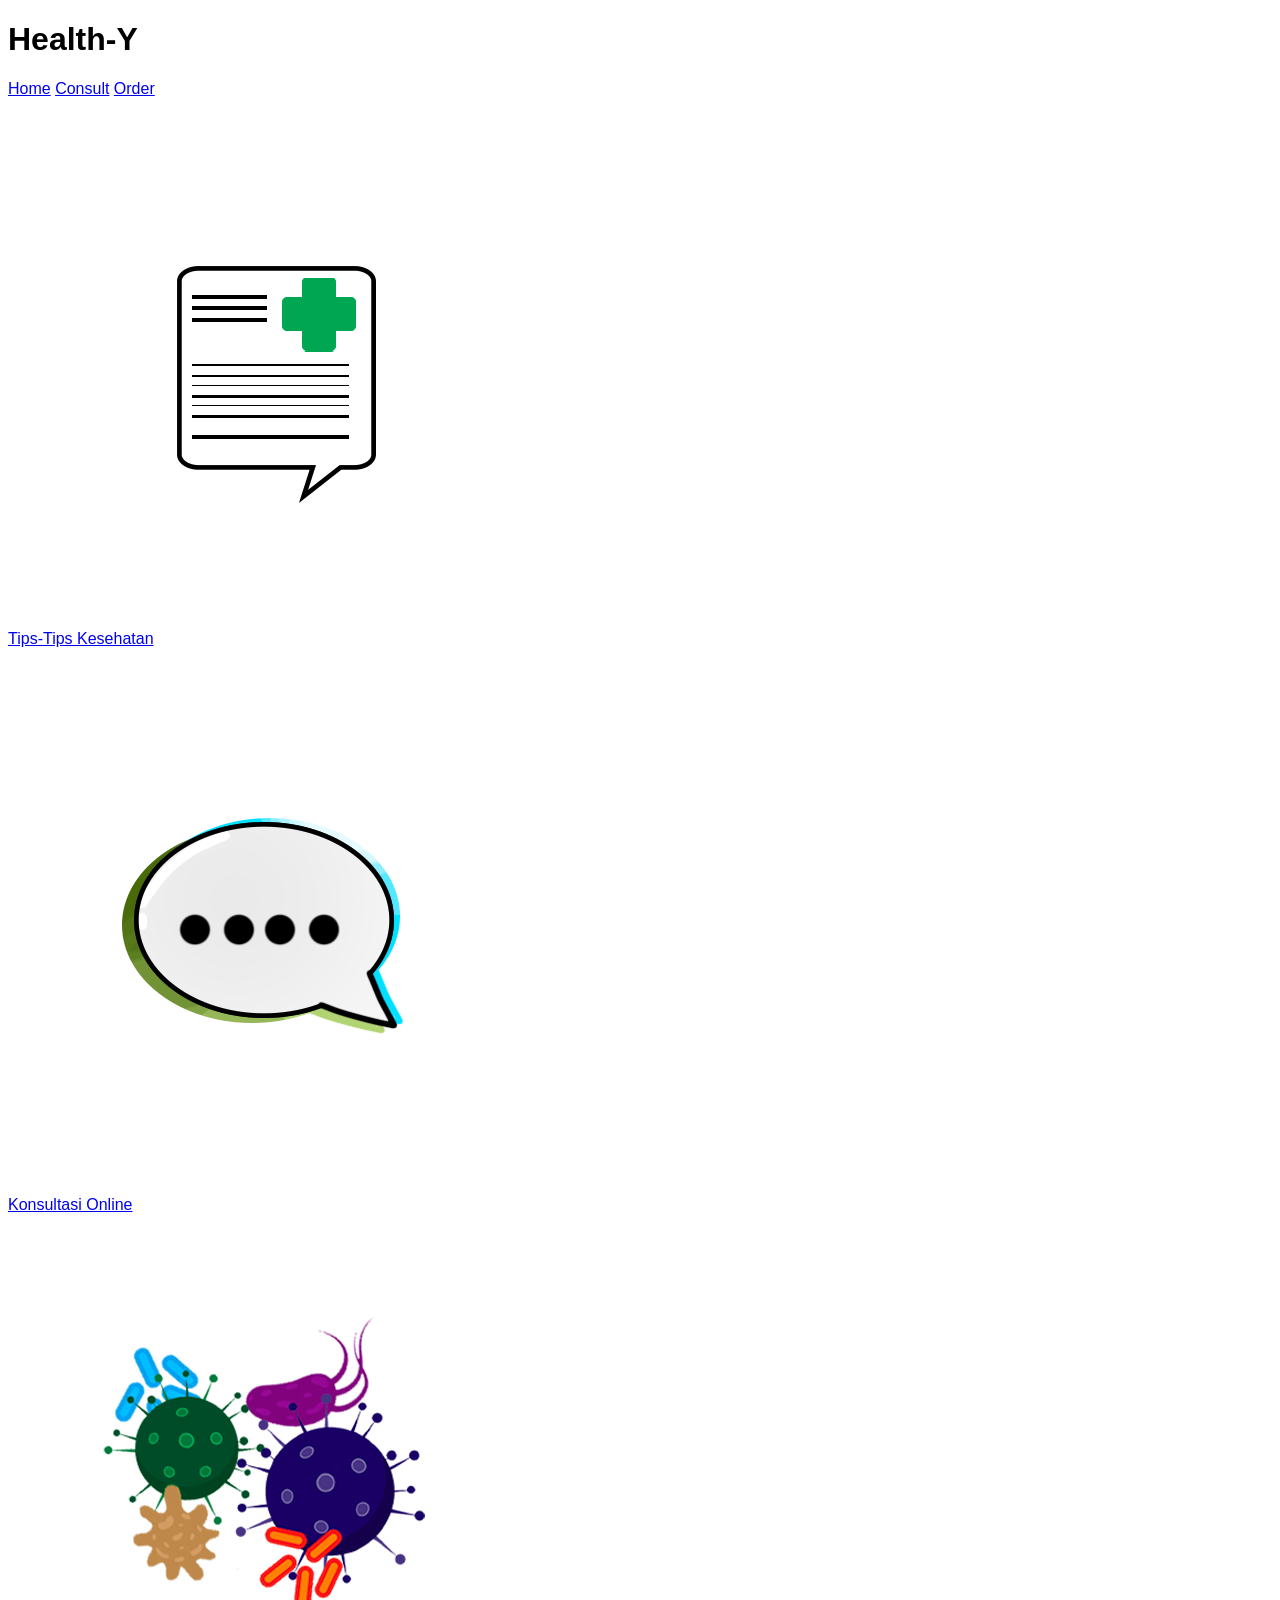
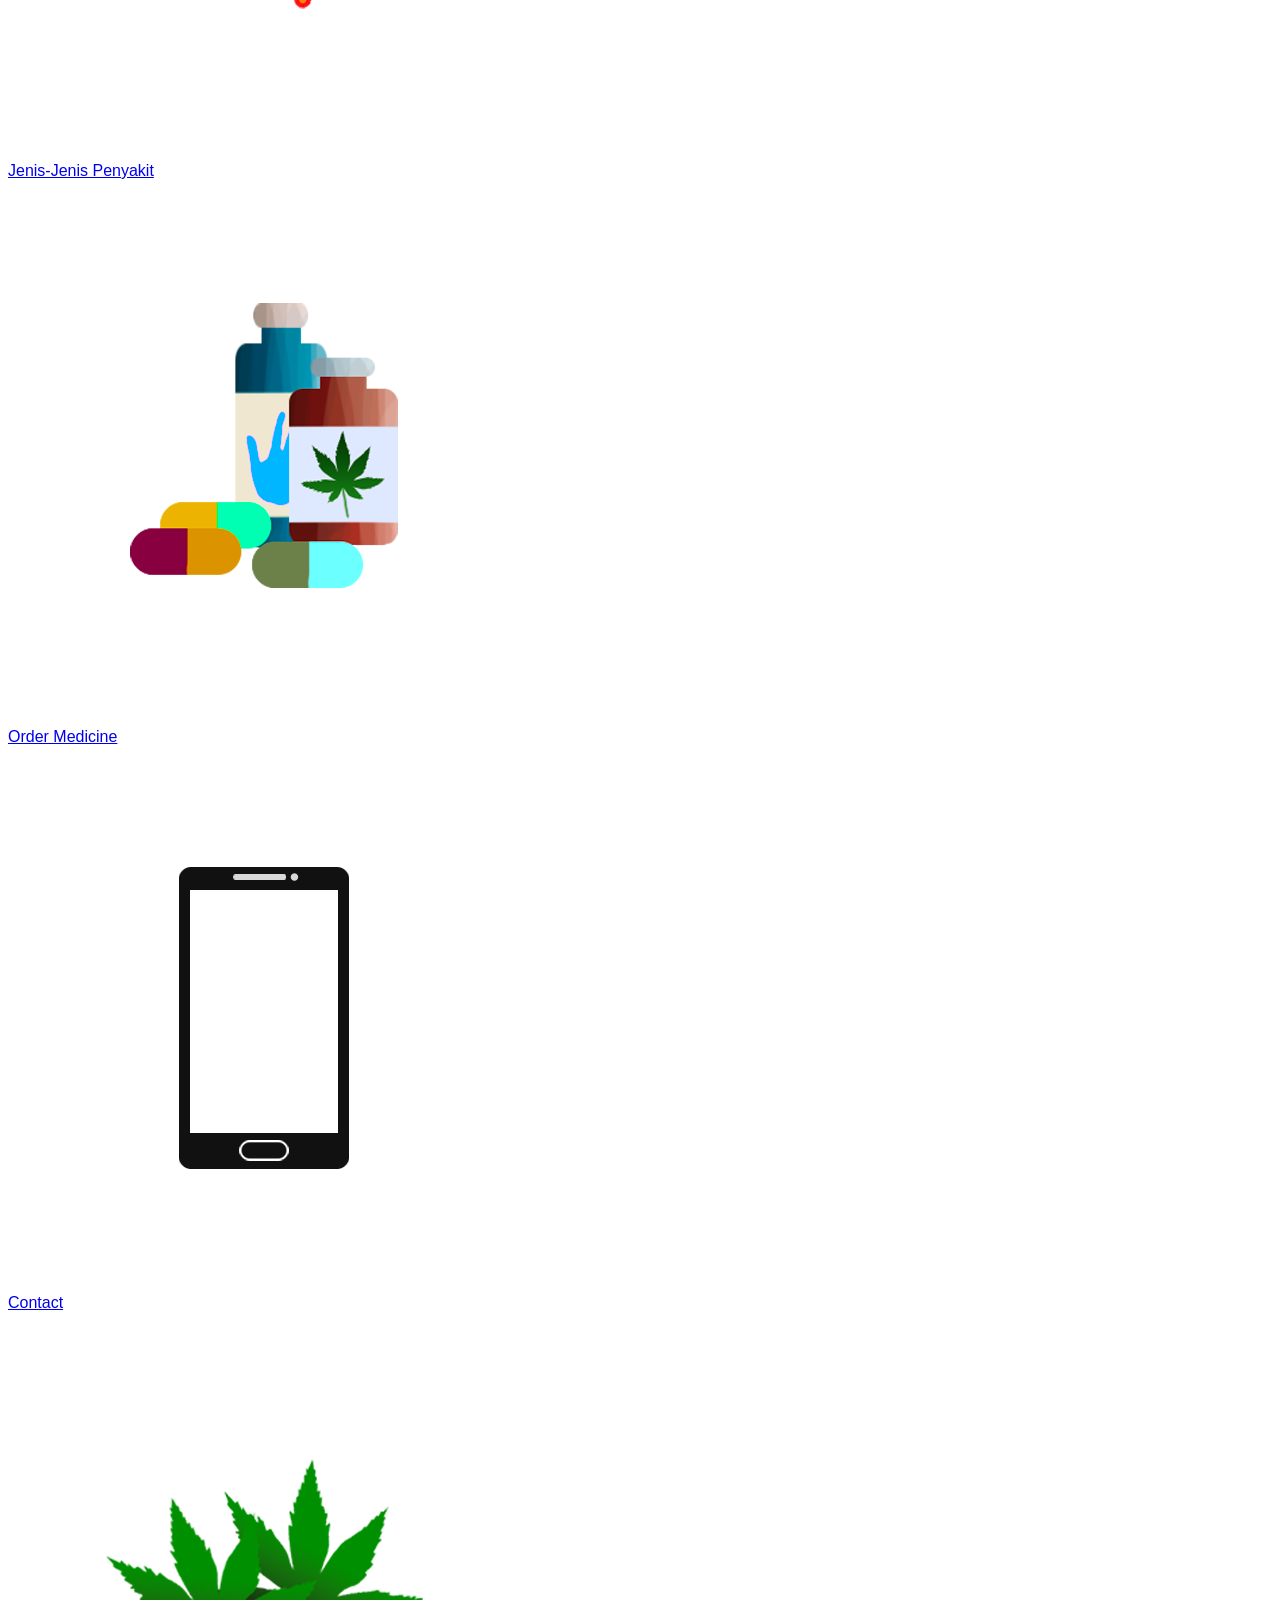
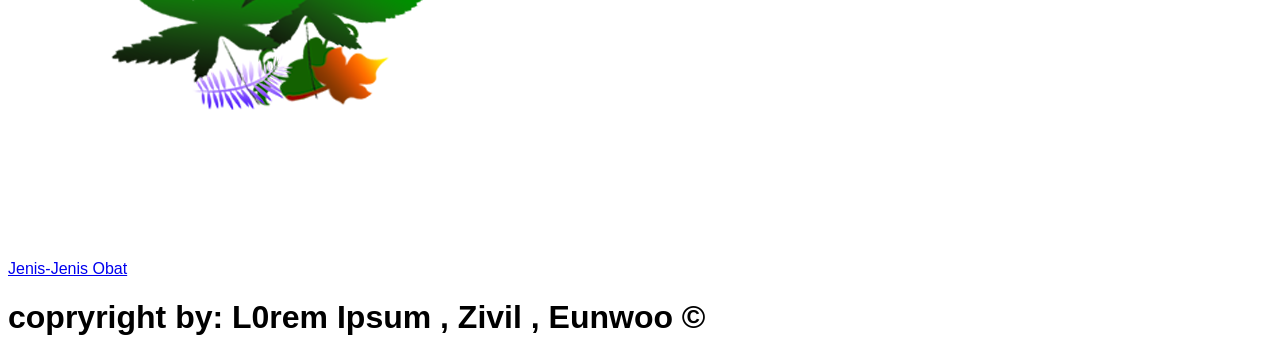
<file: index.html>
<!DOCTYPE html>
<html lang="en">
  <head>
    <meta charset="UTF-8" />
    <meta name="viewport" content="width=device-width, initial-scale=1.0" />
    <meta http-equiv="X-UA-Compatible" content="ie=edge" />
    <title>Home Page</title>
    <link rel="stylesheet" href="public/css/style.css" />
    <link href="https://fonts.googleapis.com/css?family=Changa&display=swap" rel="stylesheet" />
    <link rel="shortcut icon" href="assets/5.png" type="image/x-icon" />
    <link rel="icon" href="assets/5.png" type="image/x-icon" />
  </head>

  <body>
    <div class="header">
      <h1>Health-Y</h1>
      <div class="navbar">
        <a href="index.html">Home</a>
        <a href="button2.html">Consult</a>
        <a href="button4.html">Order</a>
      </div>
    </div>

    <div class="container">
      <div class="row">
        <div class="content1">
          <a href="button5.html">
            <img src="assets/7.png" />
            <p>Tips-Tips Kesehatan</p>
          </a>
        </div>

        <div class="content2">
          <a href="button2.html">
            <img src="assets/8.png" />
            <p>Konsultasi Online</p>
          </a>
        </div>

        <div class="content3">
          <a href="button3.html">
            <img src="assets/9.png" />
            <p>Jenis-Jenis Penyakit</p>
          </a>
        </div>
      </div>

      <div class="cuter">
        <div class="content4">
          <a href="button4.html">
            <img src="assets/10.png" />
            <p>Order Medicine</p>
          </a>
        </div>

        <div class="content5">
          <a href="button6.html">
            <img src="assets/11.png" />
            <p>Contact</p>
          </a>
        </div>

        <div class="content6">
          <a href="button1.html">
            <img src="assets/12.png" />
            <p>Jenis-Jenis Obat</p>
          </a>
        </div>
      </div>
    </div>

    <div class="footer">
      <h1>copryright by: L0rem Ipsum , Zivil , Eunwoo &copy;</h1>
    </div>
  </body>
</html>
</file>
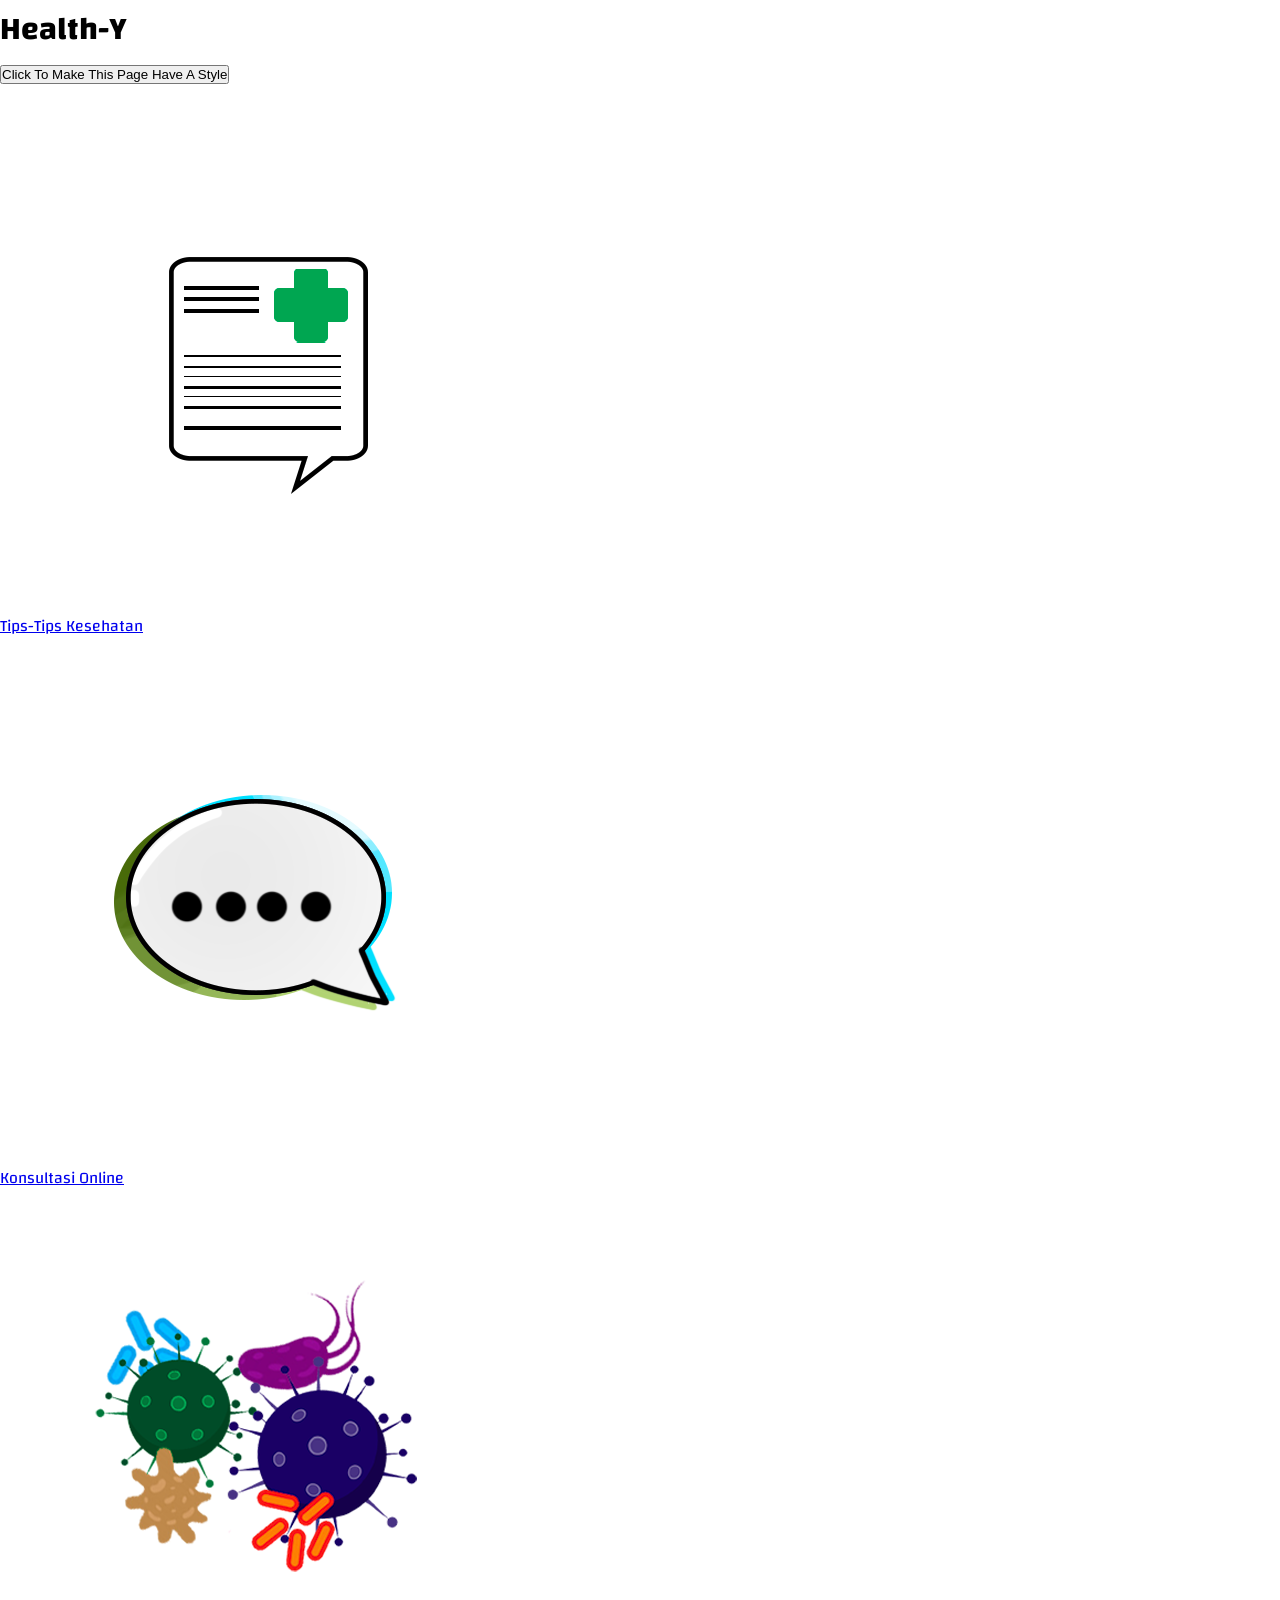
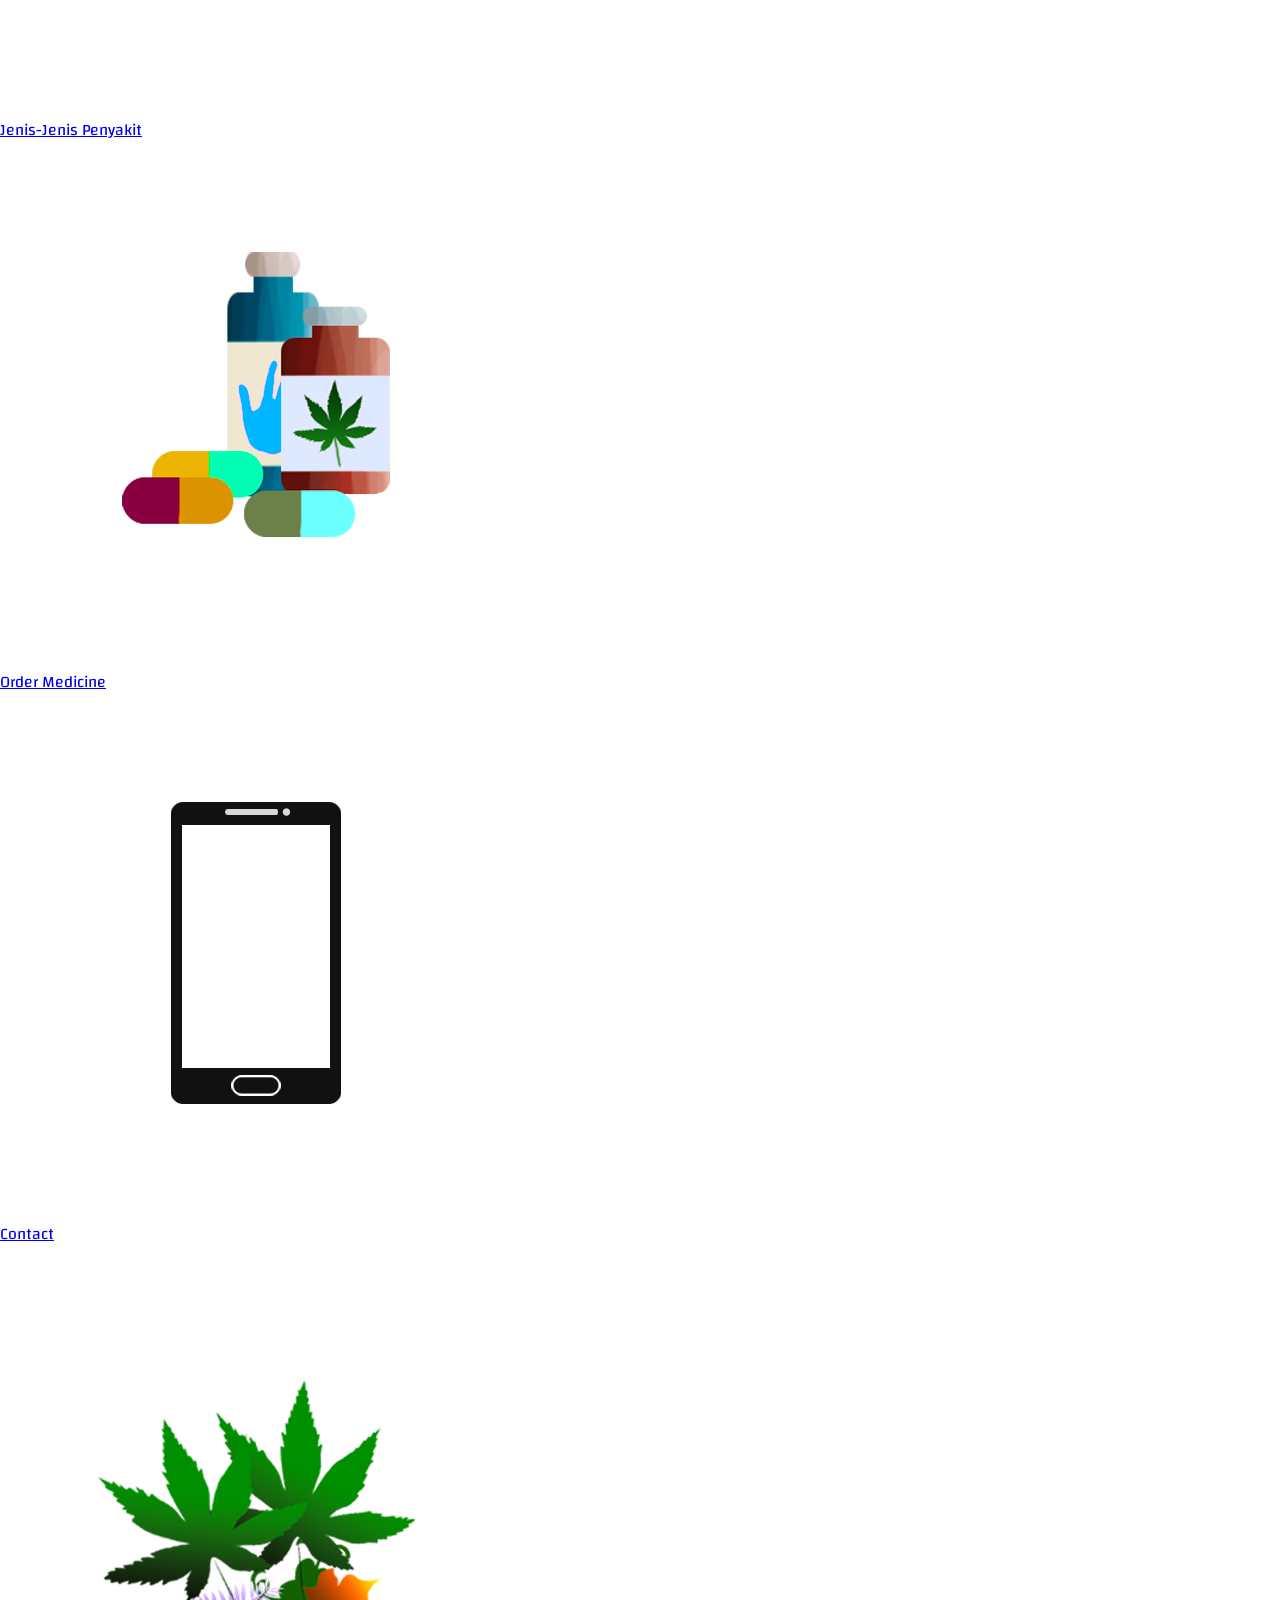
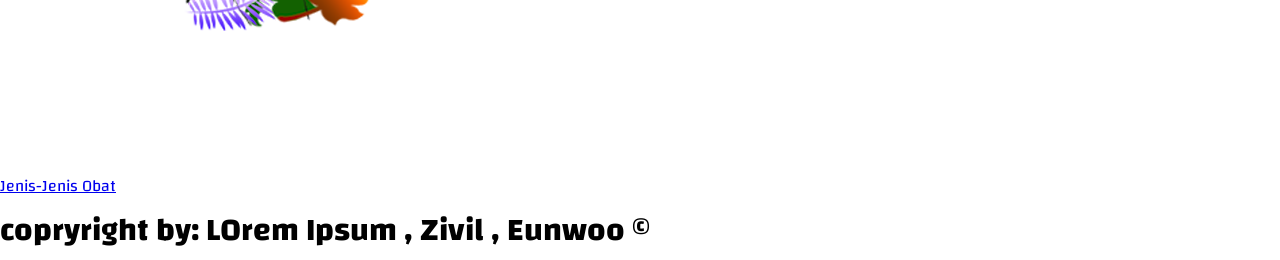
<file: File112/index.html>
<!DOCTYPE html>
<html lang="en">

<head>
  <meta charset="UTF-8" />
  <meta name="viewport" content="width=device-width, initial-scale=1.0" />
  <meta http-equiv="X-UA-Compatible" content="ie=edge" />
  <title>Home Page</title>
  <link rel="stylesheet" href="style/index.css" />
  <link href="https://fonts.googleapis.com/css?family=Changa&display=swap" rel="stylesheet" />
  <link rel="shortcut icon" href="assets/5.png" type="image/x-icon" />
  <link rel="icon" href="assets/5.png" type="image/x-icon" />
</head>

<body>
  <div class="header">
    <h1>Health-Y</h1>
  </div>

  <button class="button">Click To Make This Page Have A Style</button>

  <div class="container">
    <div class="row">
      <div class="content1">
        <a href="button5.html">
          <img src="assets/7.png" />
          <p>Tips-Tips Kesehatan</p>
        </a>
      </div>

      <div class="content2">
        <a href="button2.html">
          <img src="assets/8.png" />
          <p>Konsultasi Online</p>
        </a>
      </div>

      <div class="content3">
        <a href="button3.html">
          <img src="assets/9.png" />
          <p>Jenis-Jenis Penyakit</p>
        </a>
      </div>
    </div>

    <div class="cuter">
      <div class="content4">
        <a href="button4.html">
          <img src="assets/10.png" />
          <p>Order Medicine</p>
        </a>
      </div>

      <div class="content5">
        <a href="button6.html">
          <img src="assets/11.png" />
          <p>Contact</p>
        </a>
      </div>

      <div class="content6">
        <a href="button1.html">
          <img src="assets/12.png" />
          <p>Jenis-Jenis Obat</p>
        </a>
      </div>
    </div>
  </div>


  <div class="footer">
    <h1>copryright by: L0rem Ipsum , Zivil , Eunwoo &copy;</h1>
  </div>

  <script src="js/index.js"></script>
</body>

</html>
</file>
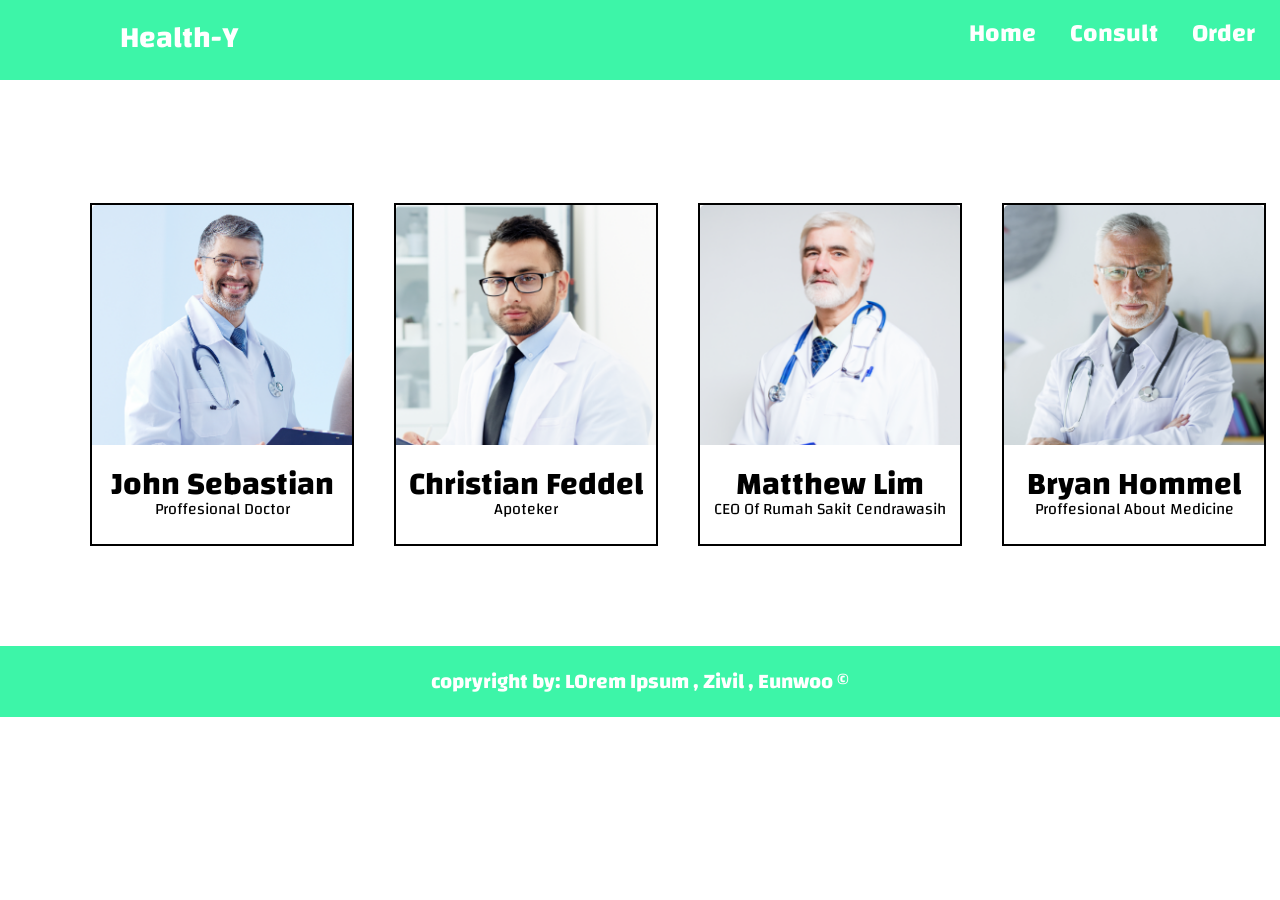
<file: button2.html>
<!DOCTYPE html>
<html lang="en">

<head>
  <meta charset="UTF-8" />
  <meta name="viewport" content="width=device-width, initial-scale=1.0" />
  <meta http-equiv="X-UA-Compatible" content="ie=edge" />
  <title>Konsultasi dengan Ahlinya</title>
  
  <link rel="stylesheet" href="style/conten2a.css" />
  <link href="https://fonts.googleapis.com/css?family=Changa&display=swap" rel="stylesheet" />
  <link rel="shortcut icon" href="assets/5.png" type="image/x-icon" />
  <link rel="icon" href="assets/5.png" type="image/x-icon" />
  <script src="js/conten2.js"></script>
</head>

<body>
  <div class="header">
    <h1>Health-Y</h1>
    <div class="navbar">
      <a href="index.html">Home</a>
      <a href="button2.html">Consult</a>
      <a href="button4.html">Order</a>
    </div>
  </div>

  <div class="top">
    <h1>Konsultasi dengan Proffessional</h1>
    <p>Click the photo to see a more profile</p>
  </div>

  <div class="container">
    <div class="row">
      <div class="doctor-page-1" onclick="myModal(1)">
        <img src="assets/1.png" alt="img" id="myImg1" />
        <div class="text" id="experts1">
          <h1>John Sebastian</h1>
          <p>Proffesional Doctor</p>
        </div>
      </div>

      <div class="doctor-page-2" onclick="myModal(2)">
        <img src="assets/2.png" alt="img" id="myImg2" />
        <div class="text" id="experts2">
          <h1>Christian Feddel</h1>
          <p>Apoteker</p>
        </div>
      </div>

      <div class="doctor-page-3" onclick="myModal(3)">
        <img src="assets/3.png" alt="img" id="myImg3" />
        <div class="text" id="experts3">
          <h1>Matthew Lim</h1>
          <p>CEO Of Rumah Sakit Cendrawasih</p>
        </div>
      </div>

      <div class="doctor-page-4" onclick="myModal(4)">
        <img src="assets/4.png" alt="img" id="myImg4" />
        <div class="text" id="experts4">
          <h1>Bryan Hommel</h1>
          <p>Proffesional About Medicine</p>
        </div>
      </div>
    </div>
  </div>

  <div id="myModal" class="modal">
    <!-- The Close Button -->
    <span class="close">&times;</span>
    <!-- Modal Content (The Image) -->
    <img class="modal-content" id="img" />
    <!-- Modal Caption (Image Text) -->
    <div id="caption"></div>
  </div>

  <div class="footer">
    <h1>copryright by: L0rem Ipsum , Zivil , Eunwoo &copy;</h1>
  </div>
</body>

</html>
</file>
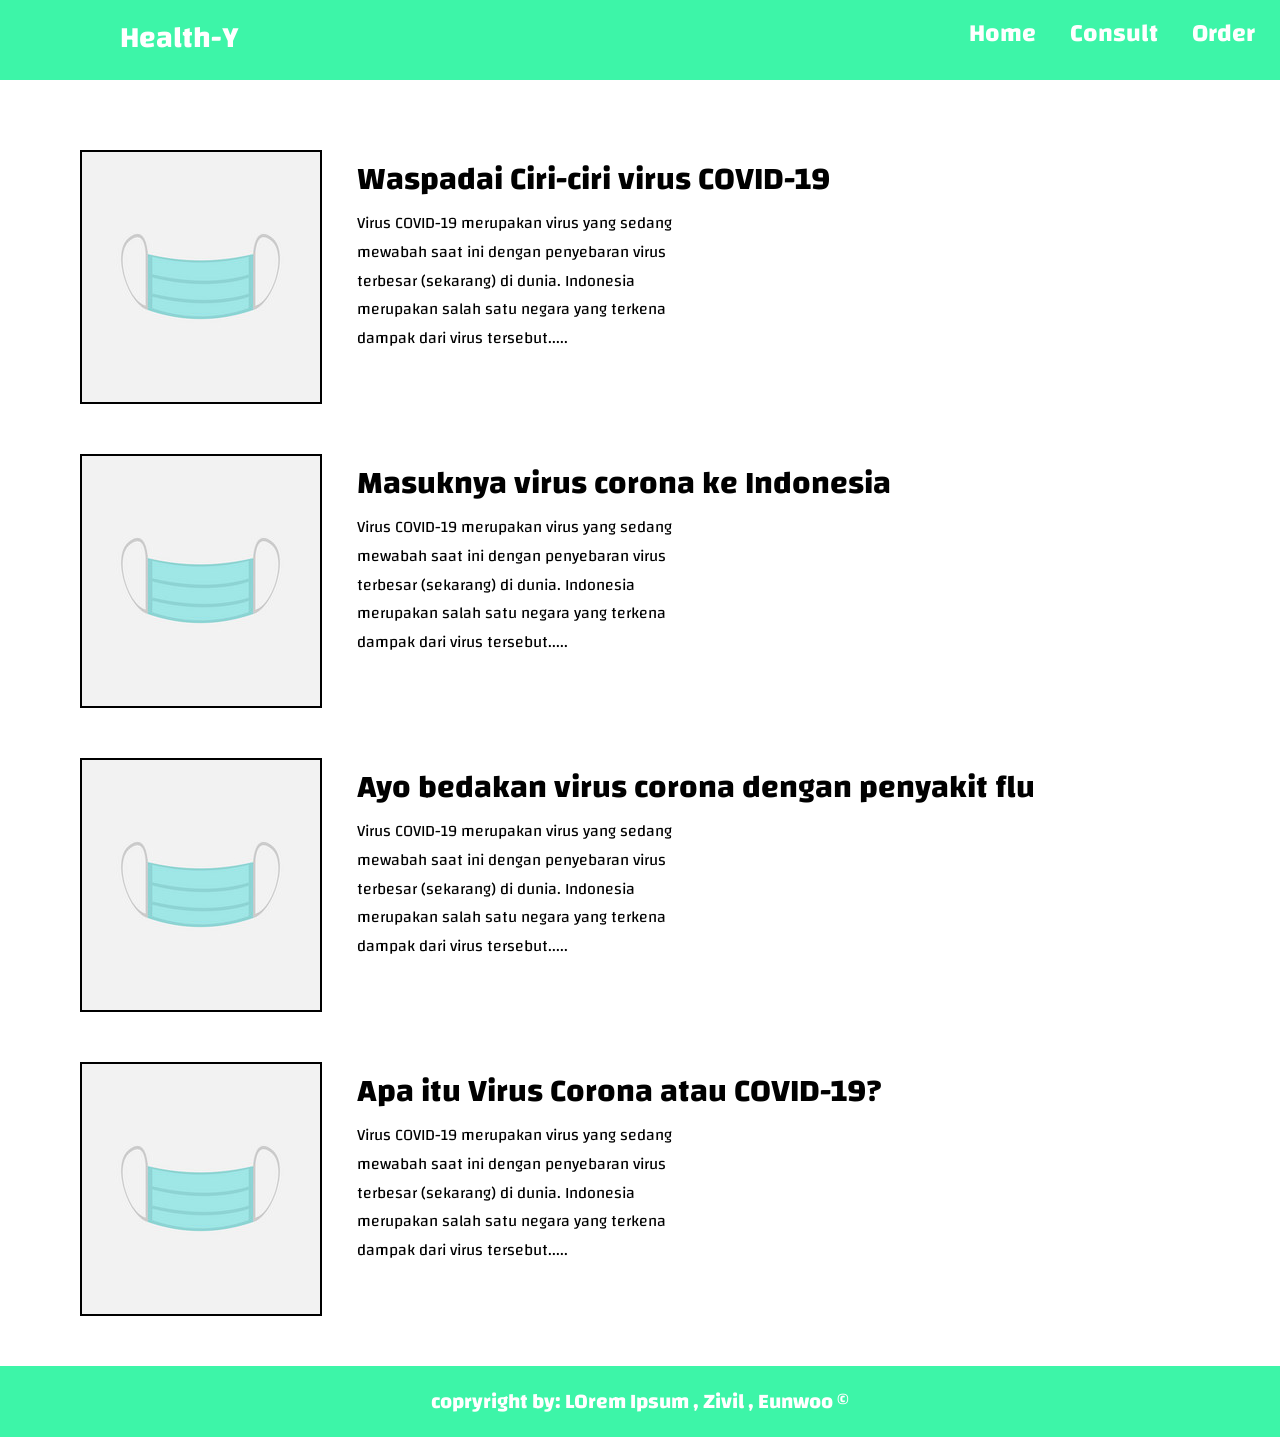
<file: button3.html>
<!DOCTYPE html>
<html lang="en">

<head>
    <meta charset="UTF-8">
    <meta name="viewport" content="width=device-width, initial-scale=1.0">
    <meta http-equiv="X-UA-Compatible" content="ie=edge">
    <title>Info mengenai Penyakit</title>
    <link rel="stylesheet" href="style/conten3.css">
    <link href="https://fonts.googleapis.com/css?family=Changa&display=swap" rel="stylesheet">
    <link rel="shortcut icon" href="assets/5.png" type="image/x-icon" />
    <link rel="icon" href="assets/5.png" type="image/x-icon" />
</head>

<body>
    <div class="header">
        <h1>Health-Y</h1>
        <div class="navbar">
            <a href="index.html">Home</a>
            <a href="button2.html">Consult</a>
            <a href="button4.html">Order</a>
        </div>
    </div>

    <div class="container">
        <div class="blog-1-page">
            <div class="picture-1-blog">
                <img src="assets/masker.jpg" alt="picture">
            </div>
            <div class="text-1-blog">
                <h1><a href="#">Waspadai Ciri-ciri virus COVID-19</a></h1>
                <p>Virus COVID-19 merupakan virus yang sedang mewabah saat ini dengan
                    penyebaran virus terbesar (sekarang) di dunia. Indonesia merupakan salah satu
                    negara yang terkena dampak dari virus tersebut.....
                </p>
            </div>
        </div>

        <div class="blog-2-page">
            <div class="picture-2-blog">
                <img src="assets/masker.jpg" alt="picture">
            </div>
            <div class="text-2-blog">
                <h1><a href="#">Masuknya virus corona ke Indonesia</a></h1>
                <p>Virus COVID-19 merupakan virus yang sedang mewabah saat ini dengan
                    penyebaran virus terbesar (sekarang) di dunia. Indonesia merupakan salah satu
                    negara yang terkena dampak dari virus tersebut.....
                </p>
            </div>
        </div>

        <div class="blog-3-page">
            <div class="picture-3-blog">
                <img src="assets/masker.jpg" alt="picture">
            </div>
            <div class="text-3-blog">
                <h1><a href="#">Ayo bedakan virus corona dengan penyakit flu</a></h1>
                <p>Virus COVID-19 merupakan virus yang sedang mewabah saat ini dengan
                    penyebaran virus terbesar (sekarang) di dunia. Indonesia merupakan salah satu
                    negara yang terkena dampak dari virus tersebut.....
                </p>
            </div>
        </div>

        <div class="blog-4-page">
            <div class="picture-4-blog">
                <img src="assets/masker.jpg" alt="picture">
            </div>
            <div class="text-4-blog">
                <h1><a href="#">Apa itu Virus Corona atau COVID-19?</a></h1>
                <p>Virus COVID-19 merupakan virus yang sedang mewabah saat ini dengan
                    penyebaran virus terbesar (sekarang) di dunia. Indonesia merupakan salah satu
                    negara yang terkena dampak dari virus tersebut.....
                </p>
            </div>
        </div>
    </div>

    <div class="footer">
        <h1> copryright by: L0rem Ipsum , Zivil , Eunwoo &copy;</h1>
    </div>
</body>

</html>
</file>
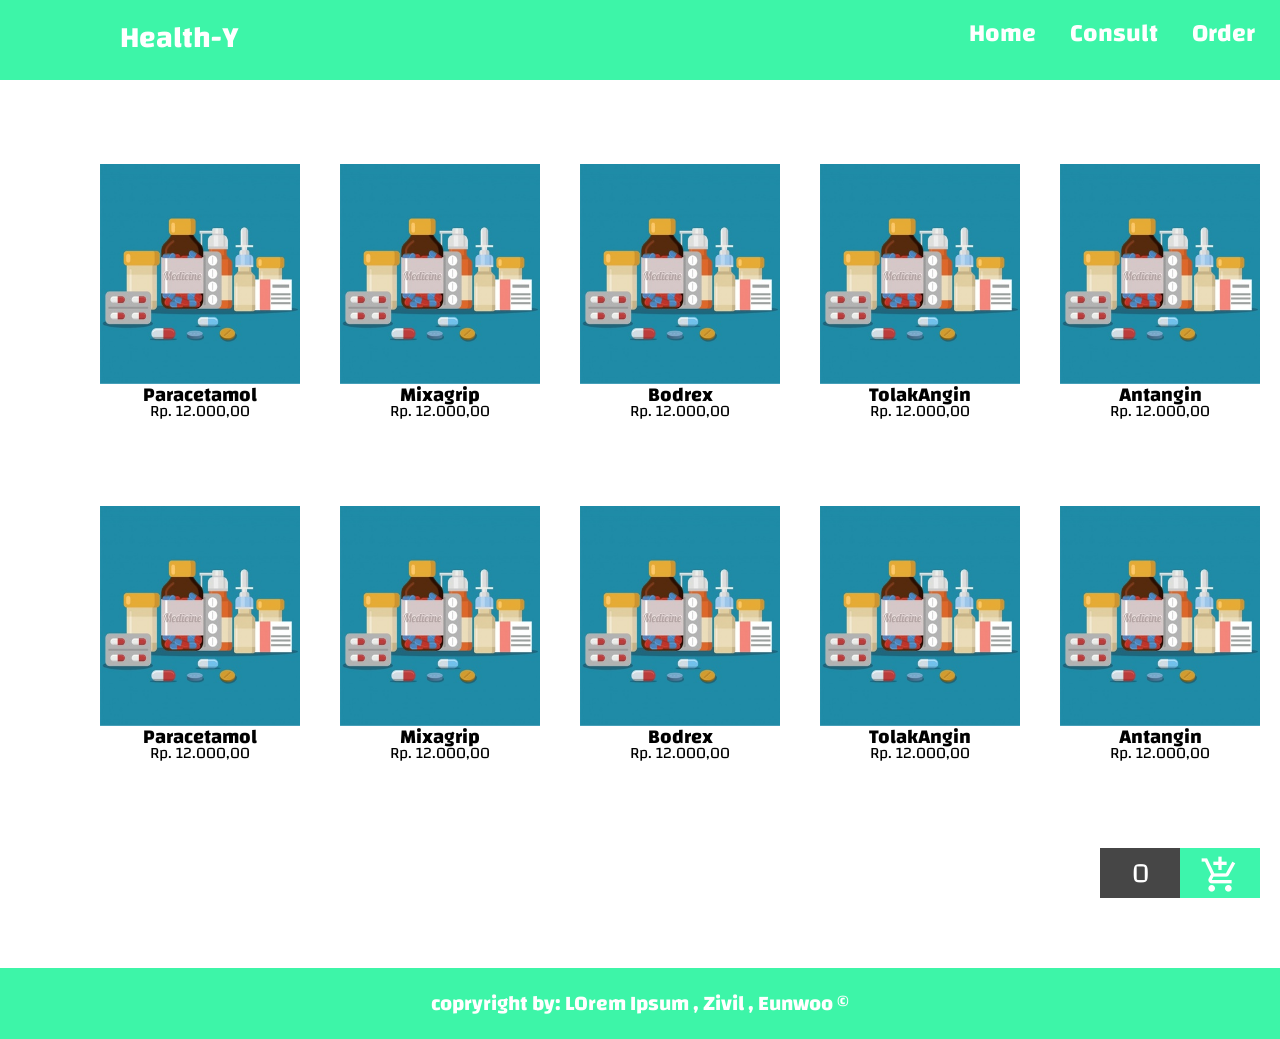
<file: button4.html>
<!DOCTYPE html>
<html lang="en">

<head>
    <meta charset="UTF-8" />
    <meta name="viewport" content="width=device-width, initial-scale=1.0" />
    <meta http-equiv="X-UA-Compatible" content="ie=edge" />
    <title>Order Medicine</title>
    <link rel="stylesheet" href="style/conten4.css" />
    <link href="https://fonts.googleapis.com/css?family=Changa&display=swap" rel="stylesheet" />
    <link rel="shortcut icon" href="assets/5.png" type="image/x-icon" />
    <link rel="icon" href="assets/5.png" type="image/x-icon" />
    <link href="https://fonts.googleapis.com/icon?family=Material+Icons" rel="stylesheet" />
</head>

<body>
    <div class="header">
        <h1>Health-Y</h1>
        <div class="navbar">
            <a href="index.html">Home</a>
            <a href="button2.html">Consult</a>
            <a href="button4.html">Order</a>
        </div>
    </div>

    <h2>Order Medicine in Online Store</h2>

    <div class="container">
        <div class="row">
            <div class="blog-1-content medic">
                <img src="assets/medicine.jpg" />
                <h1>Paracetamol</h1>
                <p>Rp. 12.000,00</p>
            </div>

            <div class="blog-2-content medic">
                <img src="assets/medicine.jpg" />
                <h1>Mixagrip</h1>
                <p>Rp. 12.000,00</p>
            </div>

            <div class="blog-3-content medic">
                <img src="assets/medicine.jpg" />
                <h1>Bodrex</h1>
                <p>Rp. 12.000,00</p>
            </div>

            <div class="blog-4-content medic">
                <img src="assets/medicine.jpg" />
                <h1>TolakAngin</h1>
                <p>Rp. 12.000,00</p>
            </div>

            <div class="blog-5-content medic">
                <img src="assets/medicine.jpg" />
                <h1>Antangin</h1>
                <p>Rp. 12.000,00</p>
            </div>
        </div>
    </div>

    <div class="container">
        <div class="row">
            <div class="blog-1-content medic">
                <img src="assets/medicine.jpg" />
                <h1>Paracetamol</h1>
                <p>Rp. 12.000,00</p>
            </div>

            <div class="blog-2-content medic">
                <img src="assets/medicine.jpg" />
                <h1>Mixagrip</h1>
                <p>Rp. 12.000,00</p>
            </div>

            <div class="blog-3-content medic">
                <img src="assets/medicine.jpg" />
                <h1>Bodrex</h1>
                <p>Rp. 12.000,00</p>
            </div>

            <div class="blog-4-content medic">
                <img src="assets/medicine.jpg" />
                <h1>TolakAngin</h1>
                <p>Rp. 12.000,00</p>
            </div>

            <div class="blog-5-content medic">
                <img src="assets/medicine.jpg" />
                <h1>Antangin</h1>
                <p>Rp. 12.000,00</p>
            </div>
        </div>
    </div>

    <div class="purchase">
        <div class="total">0</div>
        <div class="buy">
            <a href="purchase.html">
                <span class="material-icons">
                    add_shopping_cart
                </span>
            </a>
        </div>
    </div>

    <div class="footer">
        <h1>copryright by: L0rem Ipsum , Zivil , Eunwoo &copy;</h1>
    </div>

    <script src="js/button4.js"></script>
</body>

</html>
</file>
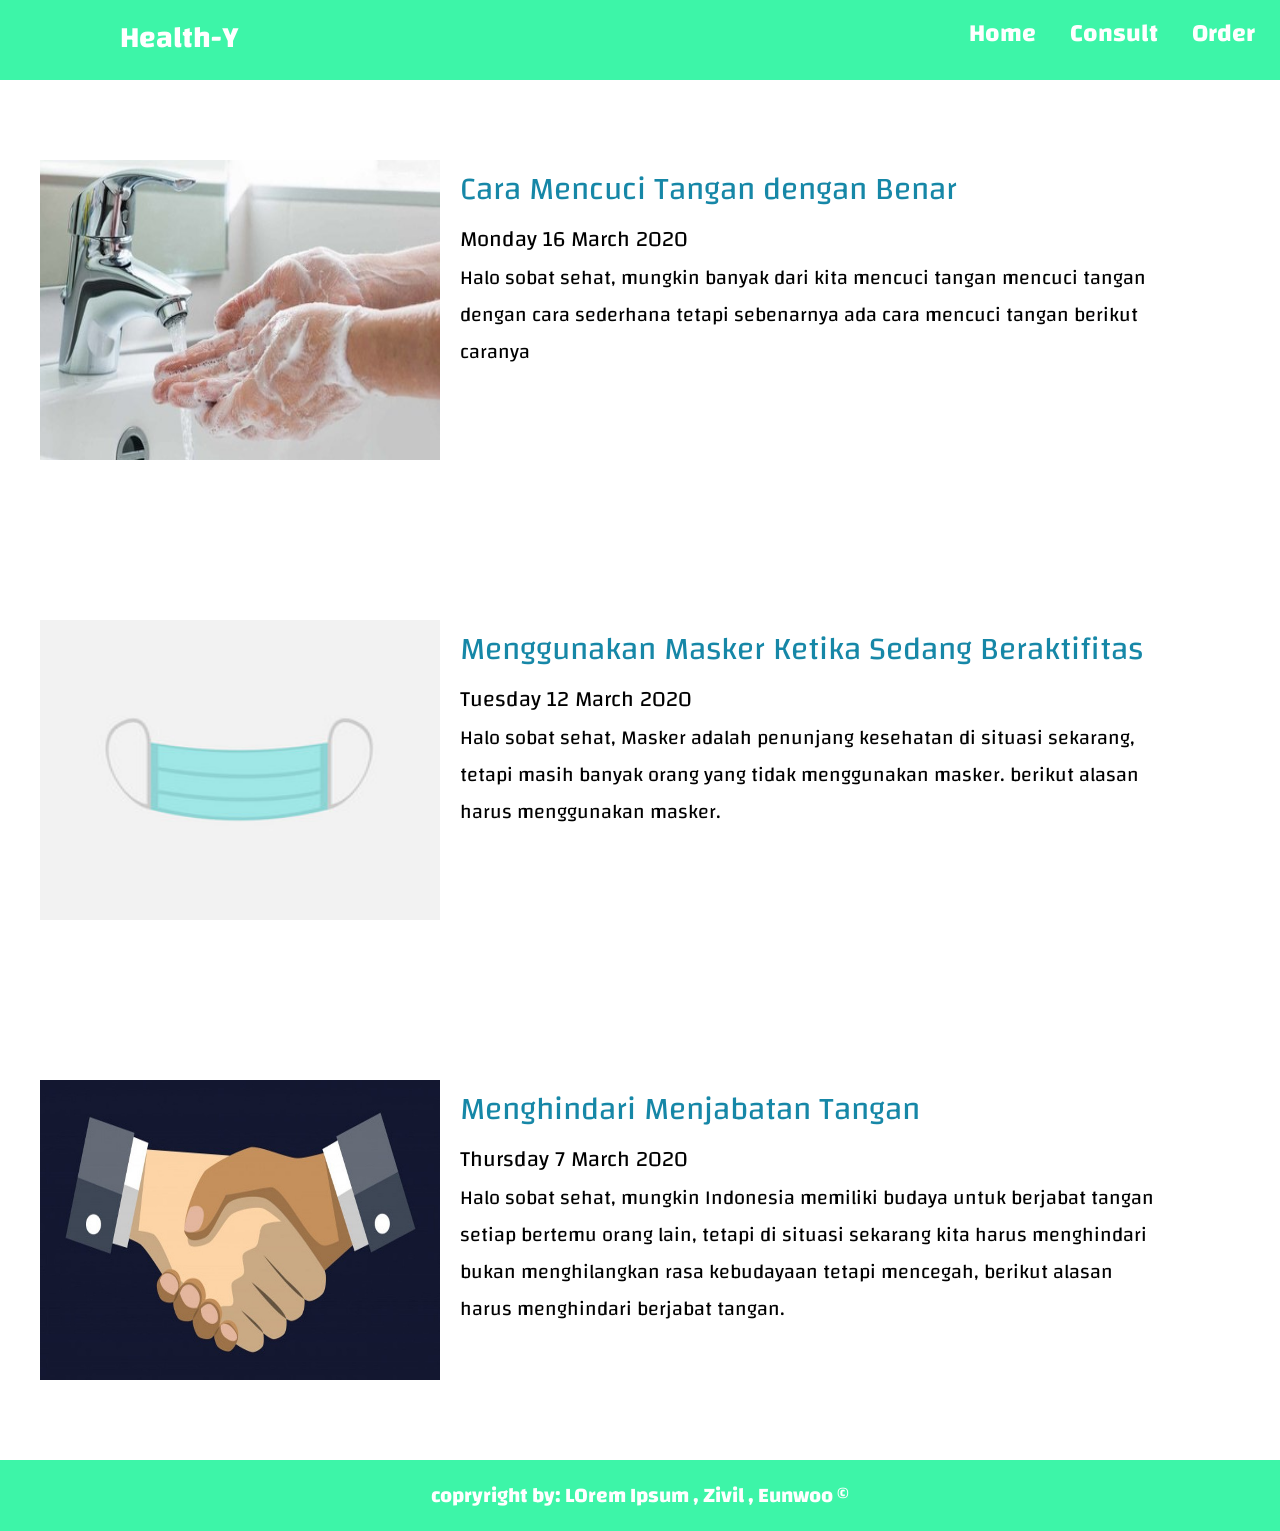
<file: button5.html>
<!DOCTYPE html>
<html lang="en">

<head>
    <meta charset="UTF-8">
    <meta name="viewport" content="width=device-width, initial-scale=1.0">
    <meta http-equiv="X-UA-Compatible" content="ie=edge">
    <title>Jenis-Jenis Obat</title>
    <link rel="stylesheet" href="style/conten5.css">
    <link href="https://fonts.googleapis.com/css?family=Changa&display=swap" rel="stylesheet">
    <link rel="shortcut icon" href="assets/5.png" type="image/x-icon">
    <link rel="icon" href="assets/5.png" type="image/x-icon">
</head>

<body>
    <div class="header">
        <h1>Health-Y</h1>
        <div class="navbar">
            <a href="index.html">Home</a>
            <a href="button2.html">Consult</a>
            <a href="button4.html">Order</a>
        </div>
    </div>


    <div class="container">
        <div class="row">
            <div class="blog-photo">
                <img src="assets/wash.jpg">
            </div>
            <div class="blog-content">
                <a href="#">Cara Mencuci Tangan dengan Benar</a>
                <div class="date">
                    <span>Monday 16 March 2020</span>
                </div>
                <div class="paragraph">
                    <p>Halo sobat sehat, mungkin banyak dari kita mencuci tangan mencuci tangan dengan cara sederhana
                        tetapi sebenarnya ada cara mencuci tangan berikut caranya</p>
                </div>
            </div>
        </div>
    </div>

    <div class="container">
        <div class="row">
            <div class="blog-photo">
                <img src="assets/masker.jpg">
            </div>
            <div class="blog-content">
                <a href="#">Menggunakan Masker Ketika Sedang Beraktifitas</a>
                <div class="date">
                    <span>Tuesday 12 March 2020</span>
                </div>
                <div class="paragraph">
                    <p>Halo sobat sehat, Masker adalah penunjang kesehatan di situasi sekarang, tetapi masih banyak
                        orang yang tidak menggunakan masker. berikut alasan harus menggunakan masker.
                    </p>
                </div>
            </div>
        </div>
    </div>

    <div class="container">
        <div class="row">
            <div class="blog-photo">
                <img src="assets/tangan.jpg">
            </div>
            <div class="blog-content">
                <a href="#">Menghindari Menjabatan Tangan</a>
                <div class="date">
                    <span>Thursday 7 March 2020</span>
                </div>
                <div class="paragraph">
                    <p>Halo sobat sehat, mungkin Indonesia memiliki budaya untuk berjabat tangan setiap bertemu orang
                        lain, tetapi di situasi sekarang kita harus menghindari bukan menghilangkan rasa kebudayaan
                        tetapi mencegah, berikut alasan harus menghindari berjabat tangan.
                    </p>
                </div>
            </div>
        </div>
    </div>

    <div class="footer">
        <h1> copryright by: L0rem Ipsum , Zivil , Eunwoo &copy;</h1>
    </div>

    <script src="js/index.js"></script>
</body>

</html>
</file>
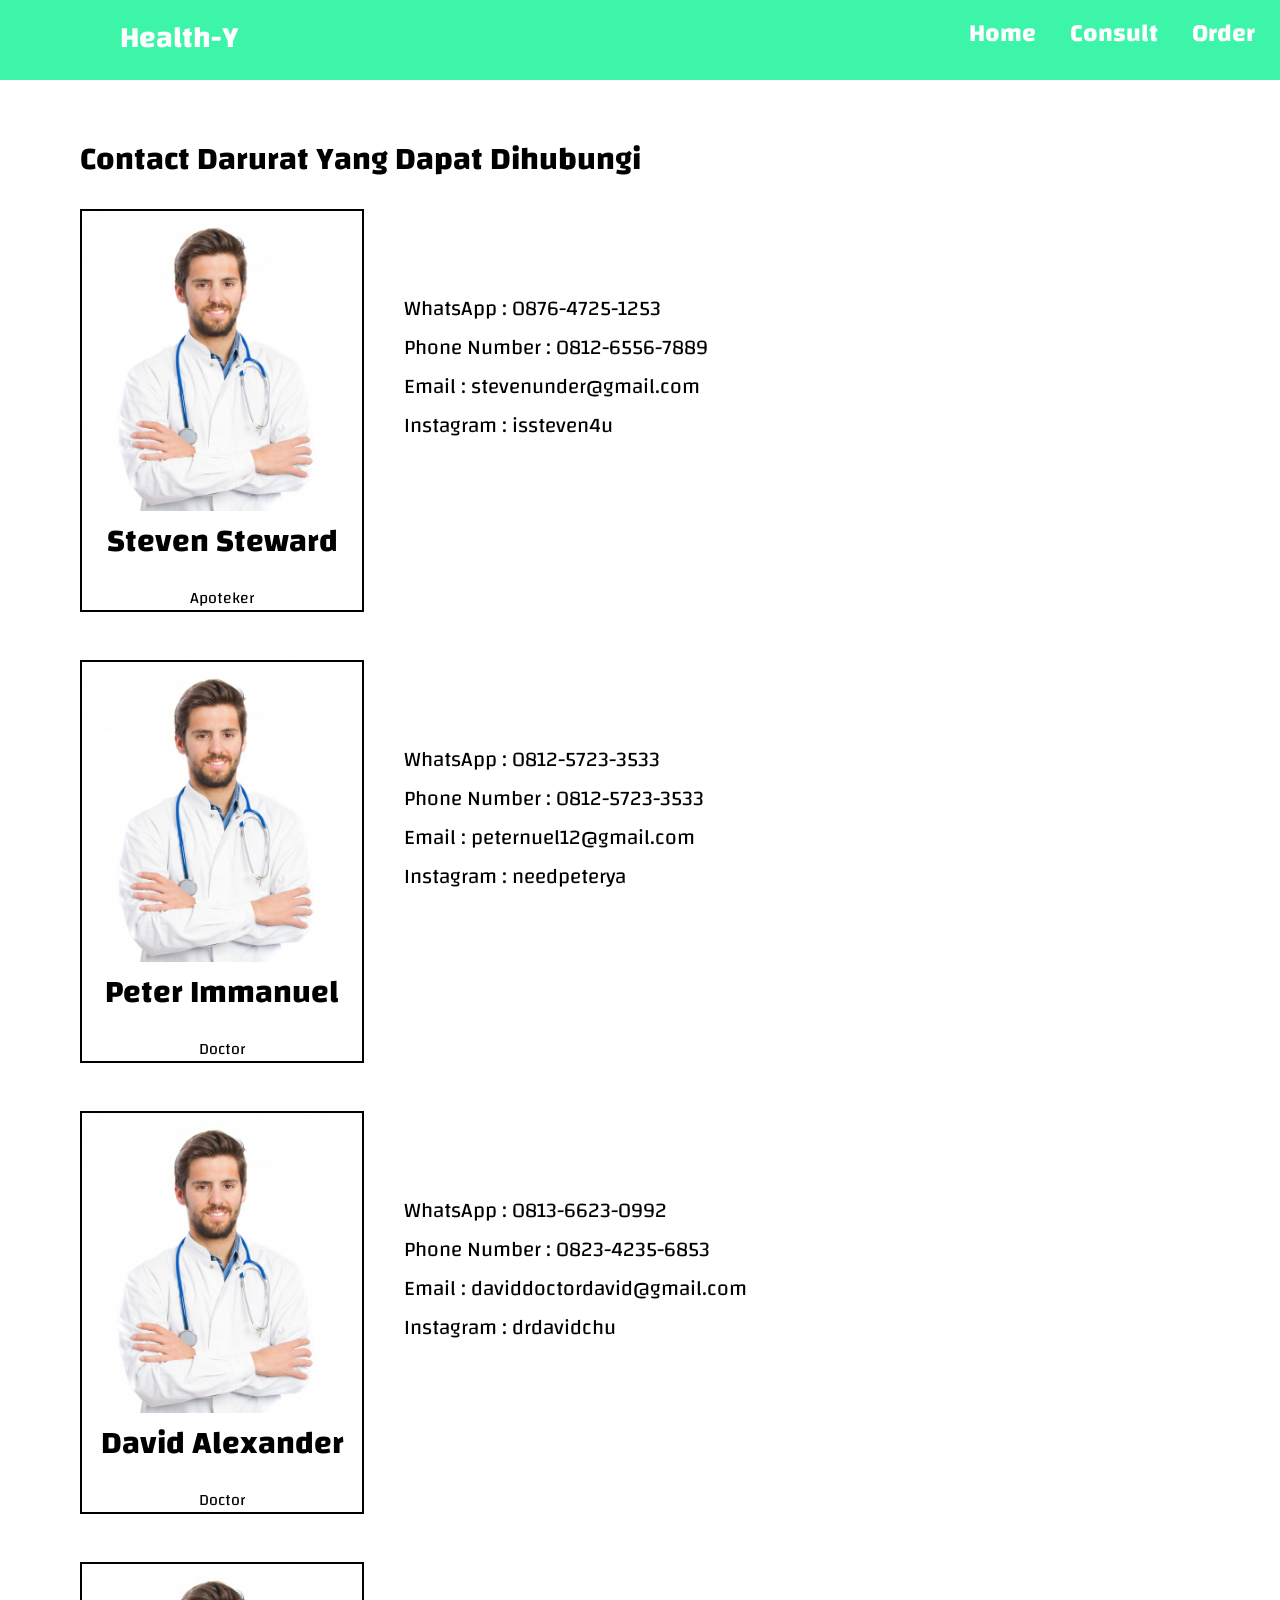
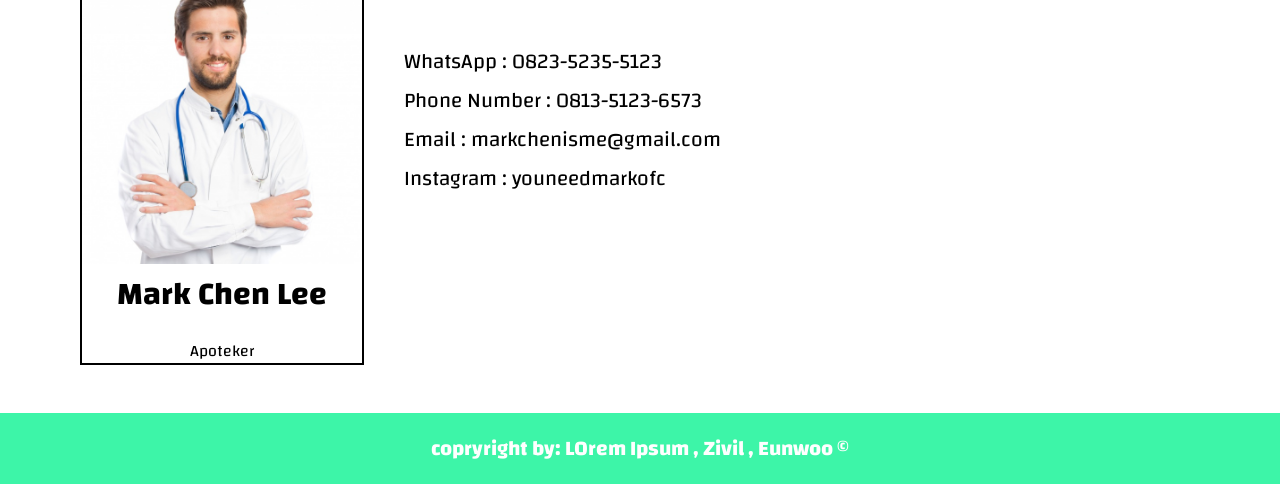
<file: button6.html>
<!DOCTYPE html>
<html lang="en">

<head>
    <meta charset="UTF-8">
    <meta name="viewport" content="width=device-width, initial-scale=1.0">
    <meta http-equiv="X-UA-Compatible" content="ie=edge">
    <title>Contact Person</title>
    <link rel="stylesheet" href="style/conten6.css">
    <link href="https://fonts.googleapis.com/css?family=Changa&display=swap" rel="stylesheet">
    <link rel="shortcut icon" href="assets/5.png" type="image/x-icon">
    <link rel="icon" href="assets/5.png" type="image/x-icon">
</head>

<body>
    <div class="header">
        <h1>Health-Y</h1>
        <div class="navbar">
            <a href="index.html">Home</a>
            <a href="button2.html">Consult</a>
            <a href="button4.html">Order</a>
        </div>
    </div>

    <div class="container ">
        <h1>Contact Darurat Yang Dapat Dihubungi</h1>
        <div class="row">

            <div class="content-1-blog">
                <div class="image-1-blog">
                    <img src="assets/doctor6.jpg" alt="img">
                </div>
                <div class="text-1-blog">
                    <h1>Steven Steward</h1>
                    <p>Apoteker</p>
                </div>
            </div>

            <div class="contact">
                <p>WhatsApp : 0876-4725-1253</p>
                <p>Phone Number : 0812-6556-7889</p>
                <p>Email : stevenunder@gmail.com</p>
                <p>Instagram : issteven4u</p>
            </div>
        </div>

        <div class="row">

            <div class="content-1-blog">
                <div class="image-1-blog">
                    <img src="assets/doctor6.jpg" alt="img">
                </div>
                <div class="text-1-blog">
                    <h1>Peter Immanuel</h1>
                    <p>Doctor</p>
                </div>
            </div>

            <div class="contact">
                <p>WhatsApp : 0812-5723-3533</p>
                <p>Phone Number : 0812-5723-3533</p>
                <p>Email : peternuel12@gmail.com</p>
                <p>Instagram : needpeterya</p>
            </div>
        </div>

        <div class="row">

            <div class="content-1-blog">
                <div class="image-1-blog">
                    <img src="assets/doctor6.jpg" alt="img">
                </div>
                <div class="text-1-blog">
                    <h1>David Alexander</h1>
                    <p>Doctor</p>
                </div>
            </div>

            <div class="contact">
                <p>WhatsApp : 0813-6623-0992</p>
                <p>Phone Number : 0823-4235-6853</p>
                <p>Email : daviddoctordavid@gmail.com</p>
                <p>Instagram : drdavidchu</p>
            </div>
        </div>

        <div class="row">

            <div class="content-1-blog">
                <div class="image-1-blog">
                    <img src="assets/doctor6.jpg" alt="img">
                </div>
                <div class="text-1-blog">
                    <h1>Mark Chen Lee</h1>
                    <p>Apoteker</p>
                </div>
            </div>

            <div class="contact">
                <p>WhatsApp : 0823-5235-5123</p>
                <p>Phone Number : 0813-5123-6573</p>
                <p>Email : markchenisme@gmail.com</p>
                <p>Instagram : youneedmarkofc</p>
            </div>
        </div>


    </div>

    <div class="footer">
        <h1> copryright by: L0rem Ipsum , Zivil , Eunwoo &copy;</h1>
    </div>
</body>

</html>
</file>
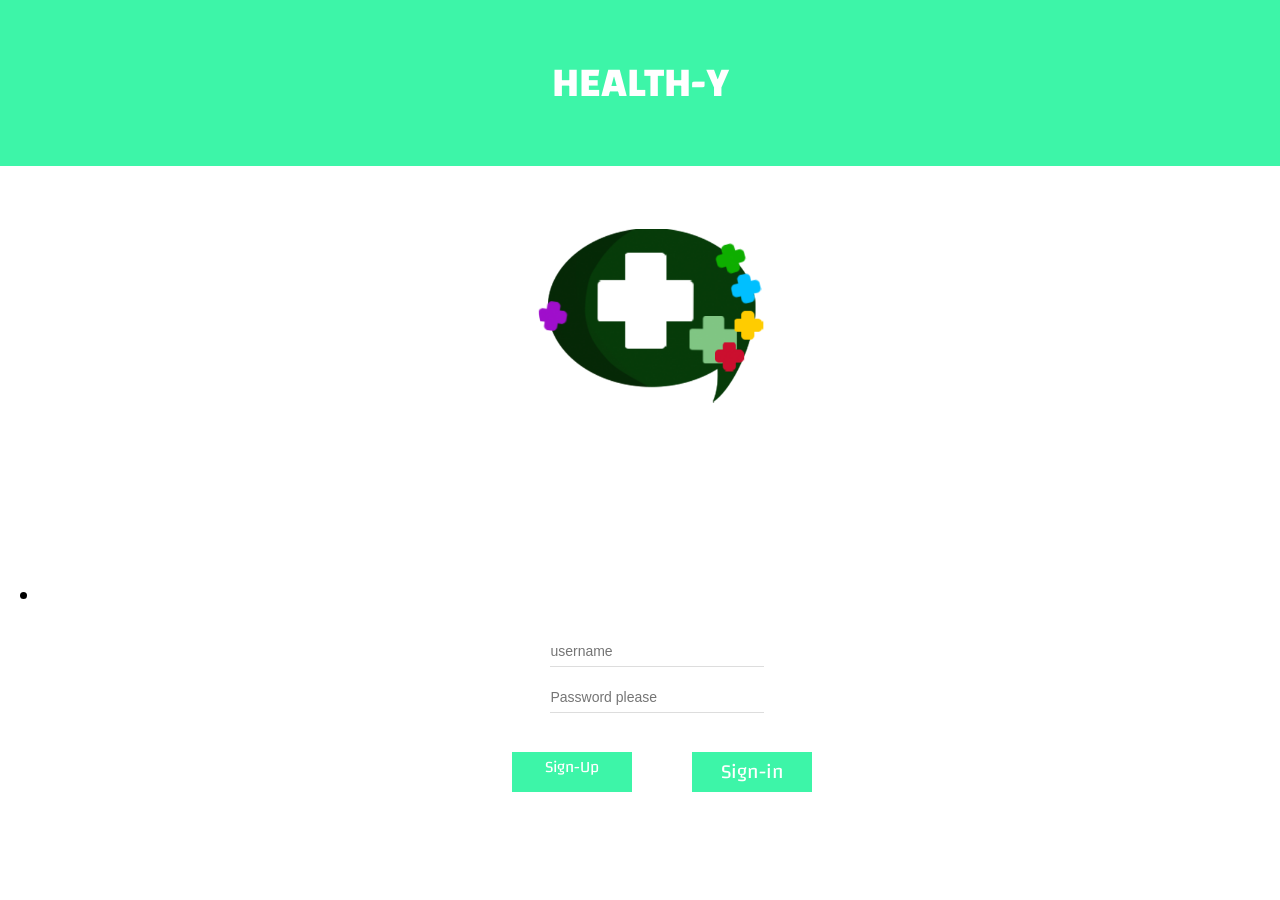
<file: kelinci.html>
<!DOCTYPE html>



<html>

<head>
    <link rel="stylesheet" type="text/css" href="style/login.css">
    <link href="https://fonts.googleapis.com/css?family=Changa&display=swap" rel="stylesheet">
    <link rel="shortcut icon" href="assets/5.png" type="image/x-icon">
    <link rel="icon" href="assets/5.png" type="image/x-icon">
    <title>Login Page</title>
</head>

<body>

    <div class="header">
        <h1>HEALTH-Y</h1>
    </div>

    <div class="logo">
        <img src="assets/5.png" alt="logo">
    </div>

    <form action="" method="POST">
        <ul>
            <li>
                <div class="box">
                    <div class="finput">
                        <input type="text" name="username" placeholder="username" required>
                    </div>

                    <div class="finput">
                        <input type="password" name="password" placeholder="Password please" required>
                    </div>
                </div>


                <div class="row">
                    <div class="link">
                        <a href="Registrasi.php">
                            Sign-Up</a><br>
                    </div>
                    <div class="button">
                        <button type="submit" name="login" value="login" class="btnlogin">Sign-in</button>
                        <!--<button>Sign-In</button>-->
                    </div>

                </div>
            </li>
        </ul>
    </form>



</body>

</html>
</file>
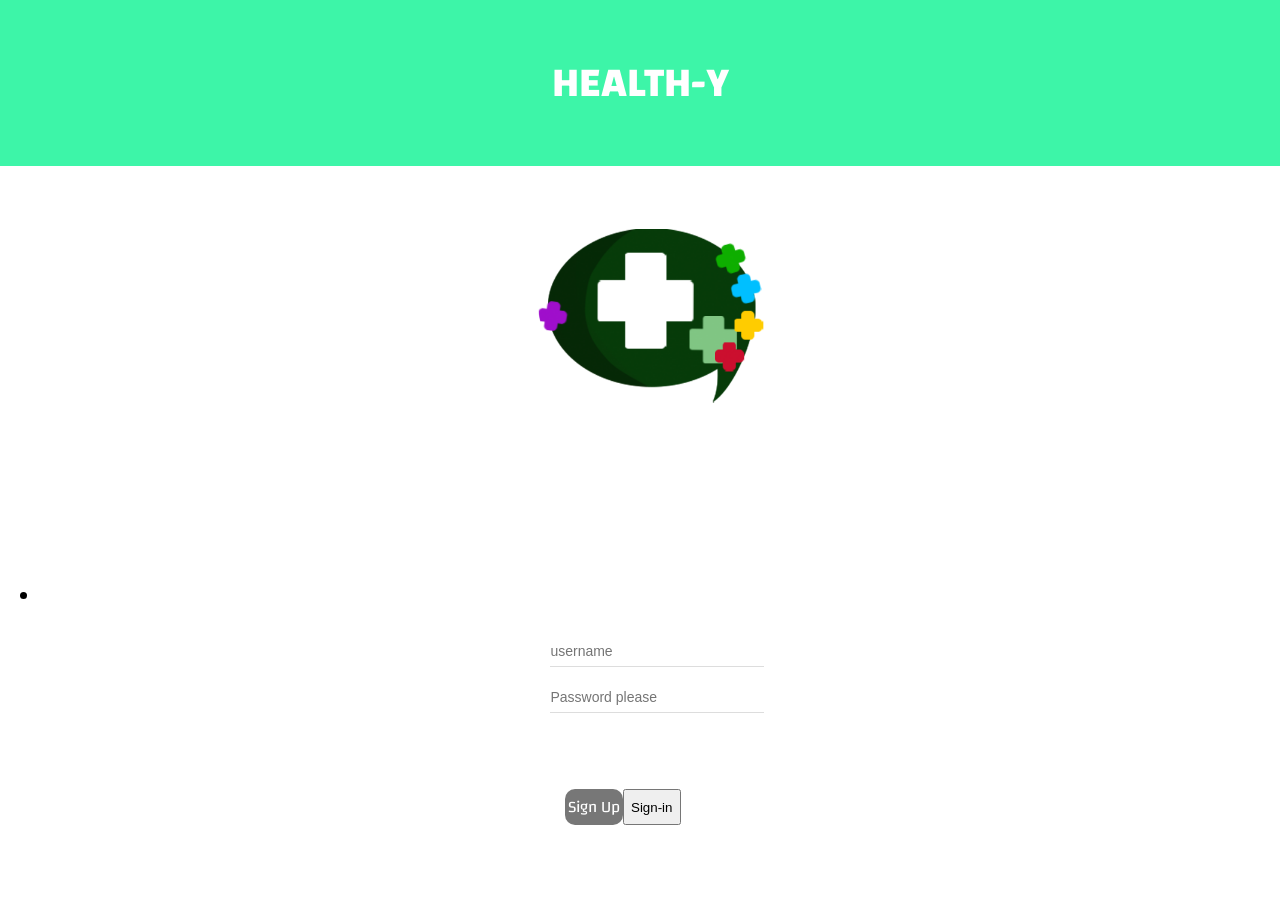
<file: login.html>
<!DOCTYPE html>



<html>

<head>
	<link rel="stylesheet" type="text/css" href="style/login.css">
	<link href="https://fonts.googleapis.com/css?family=Changa&display=swap" rel="stylesheet">
	<link rel="shortcut icon" href="assets/5.png" type="image/x-icon">
	<link rel="icon" href="assets/5.png" type="image/x-icon">
	<title>Login Page</title>
</head>

<body>

	<div class="header">
		<h1>HEALTH-Y</h1>
	</div>

	<div class="logo">
		<img src="assets/5.png" alt="logo">
	</div>	

	<form action="" method="POST">
		<ul>
			<li>
				<div class="box">
					<div class="finput">
						<input type="text" name="username" placeholder="username" required>
					</div>

					<div class="finput">
						<input type="password" name="password" placeholder="Password please" required>
					</div>
			    </div>


			    <div class="row" style="margin: -33px 53px;">
			    	<a href="Registrasi.php" style="color: white;background-color: #777;border-radius: 10px;text-decoration: none;padding:3px 3px;align-items: center;">Sign Up</a><br>	
					<button type="submit" name="login" value="login" class="btnlogin">Sign-in</button>
						<!--<button>Sign-In</button>-->
					
	</div>
			</li>
		</ul>
	</form>

	

</body>

</html>
</file>
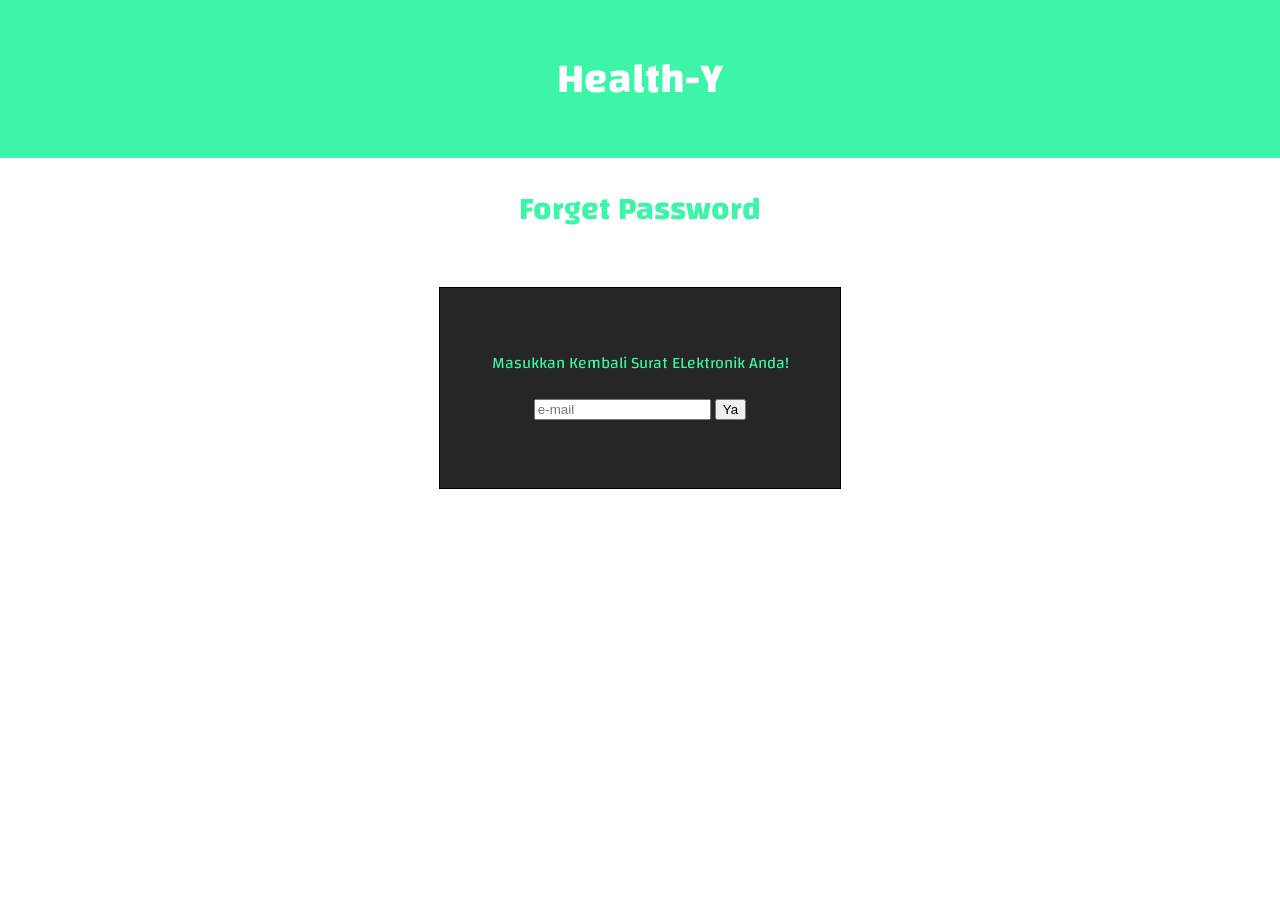
<file: lupasandi.html>
<!DOCTYPE html>
<html lang="en">

<head>
    <meta charset="UTF-8">
    <meta name="viewport" content="width=device-width, initial-scale=1.0">
    <meta http-equiv="X-UA-Compatible" content="ie=edge">
    <title>Forgot Password</title>
    <link rel="stylesheet" href="style/lupasandi.css">
    <link href="https://fonts.googleapis.com/css?family=Changa&display=swap" rel="stylesheet">
    <link rel="shortcut icon" href="assets/5.png" type="image/x-icon">
    <link rel="icon" href="assets/5.png" type="image/x-icon">
</head>

<body>
    <div class="header">
        <h1>Health-Y</h1>
    </div>

    <h1 style="color: #3df5a8;">Forget Password</h1>

    <div class="container">
        <p>Masukkan Kembali Surat ELektronik Anda!</p>
        <input type="text" placeholder="e-mail">
        <button>Ya</button>
    </div>
</body>

</html>
</file>
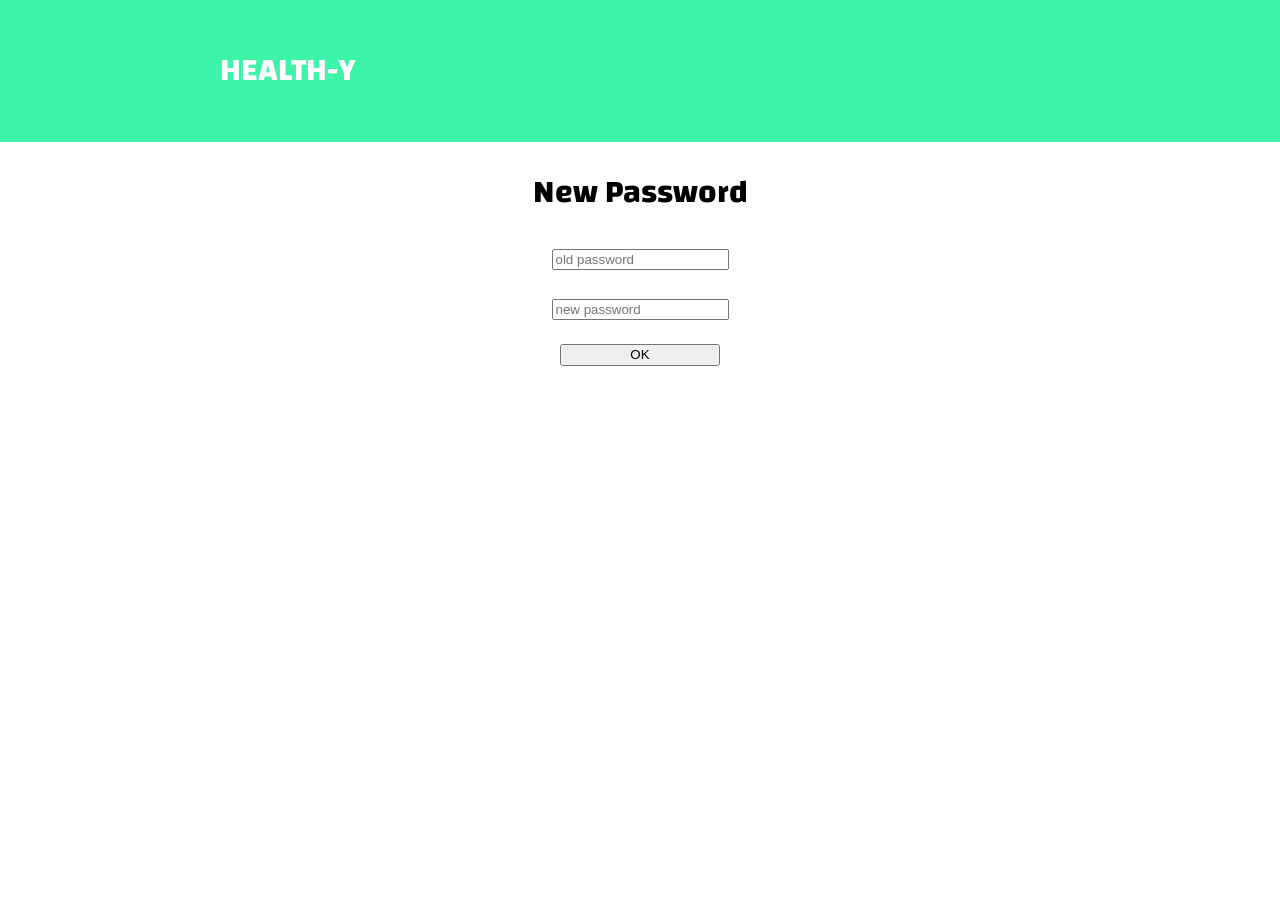
<file: newpassword.html>
<!DOCTYPE html>
<html lang="en">

<head>
    <meta charset="UTF-8">
    <meta name="viewport" content="width=device-width, initial-scale=1.0">
    <meta http-equiv="X-UA-Compatible" content="ie=edge">
    <title>New Password</title>
    <link rel="stylesheet" href="style/newpassword.css">
    <link href="https://fonts.googleapis.com/css?family=Changa&display=swap" rel="stylesheet">
    <link rel="shortcut icon" href="assets/5.png" type="image/x-icon">
    <link rel="icon" href="assets/5.png" type="image/x-icon">
</head>

<body>
    <div class="header">
        <h1>HEALTH-Y</h1>
    </div>

    <div class="container">
        <h1>New Password</h1>

        <div class="old password">
            <input type="text" placeholder="old password">
        </div>

        <div class="new password">
            <input type="password" placeholder="new password">
        </div>

        <div class="button">
            <button>OK</button>
        </div>
    </div>
</body>

</html>
</file>
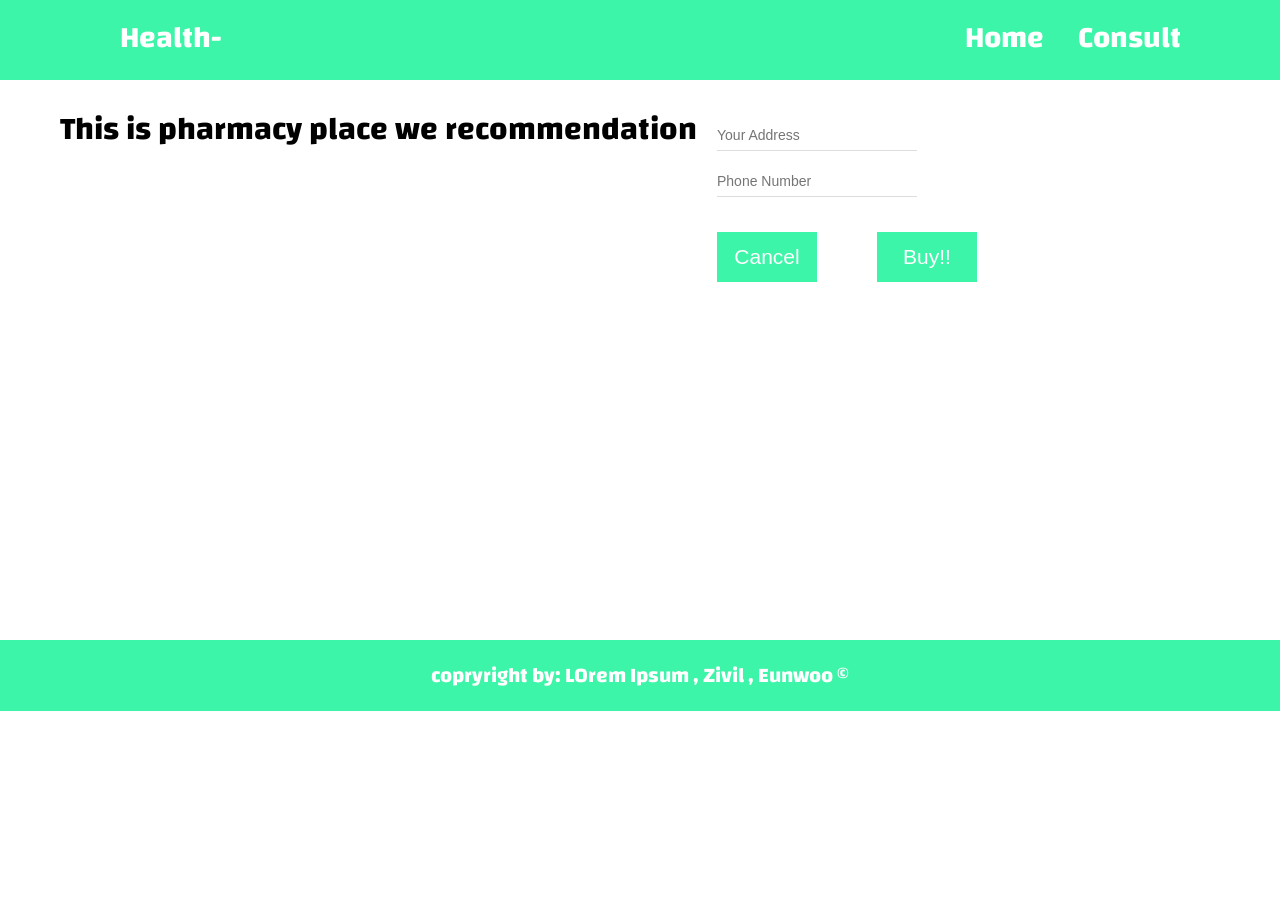
<file: purchase.html>
<!DOCTYPE html>
<html lang="en">

<head>
  <meta charset="UTF-8" />
  <meta name="viewport" content="width=device-width, initial-scale=1.0" />
  <meta http-equiv="X-UA-Compatible" content="ie=edge" />
  <title>Order Medicine</title>
  <link rel="stylesheet" href="style/purchase.css" />
  <link href="https://fonts.googleapis.com/css?family=Changa&display=swap" rel="stylesheet" />
  <link rel="shortcut icon" href="assets/5.png" type="image/x-icon" />
  <link rel="icon" href="assets/5.png" type="image/x-icon" />
  <link href="https://fonts.googleapis.com/icon?family=Material+Icons" rel="stylesheet" />
</head>

<body>
  <div class="header">
    <h1>Health-Y</h1>
    <div class="navbar">
      <a href="index.html">Home</a>
      <a href="button2.html">Consult</a>
      <a href="button4.html">Order</a>
    </div>
  </div>

  <div class="container">
    <div class="map">
      <h1>This is pharmacy place we recommendation</h1>
      <iframe
        src="https://www.google.com/maps/embed?pb=!1m26!1m12!1m3!1d7979.629733397328!2d109.35823512412324!3d-0.07538759977998065!2m3!1f0!2f0!3f0!3m2!1i1024!2i768!4f13.1!4m11!3e6!4m3!3m2!1d-0.07926899999999999!2d109.36642379999999!4m5!1s0x2e1d5a191f3904cf%3A0xde0547f937b2118c!2sApotek%20Kimia%20Farma%20Serdam%2C%20Jl.%20Sungai%20Raya%20Dalam%2C%20Sungai%20Raya%2C%20Kec.%20Pontianak%20Tenggara%2C%20Kota%20Pontianak%2C%20Kalimantan%20Barat%2078116!3m2!1d-0.076044!2d109.357812!5e0!3m2!1sen!2sid!4v1588895942578!5m2!1sen!2sid"
        width="600" height="450" frameborder="0" style="border: 0;" allowfullscreen="" aria-hidden="false"
        tabindex="0"></iframe>
    </div>

    <div class="text">
      <input type="text" placeholder="Your Address" />
      <div class="phone">
        <input type="text" placeholder="Phone Number">
      </div>
      <div class="choosen">
        <div class="cancel">
          <a href="button4.html">
            <button>Cancel</button>
          </a>
        </div>
        <div class="keepbuy">
          <a href="keep.html">
            <button>Buy!!</button>
          </a>
        </div>
      </div>
    </div>
  </div>

  <div class="footer">
    <h1>copryright by: L0rem Ipsum , Zivil , Eunwoo &copy;</h1>
  </div>
</body>

</html>
</file>
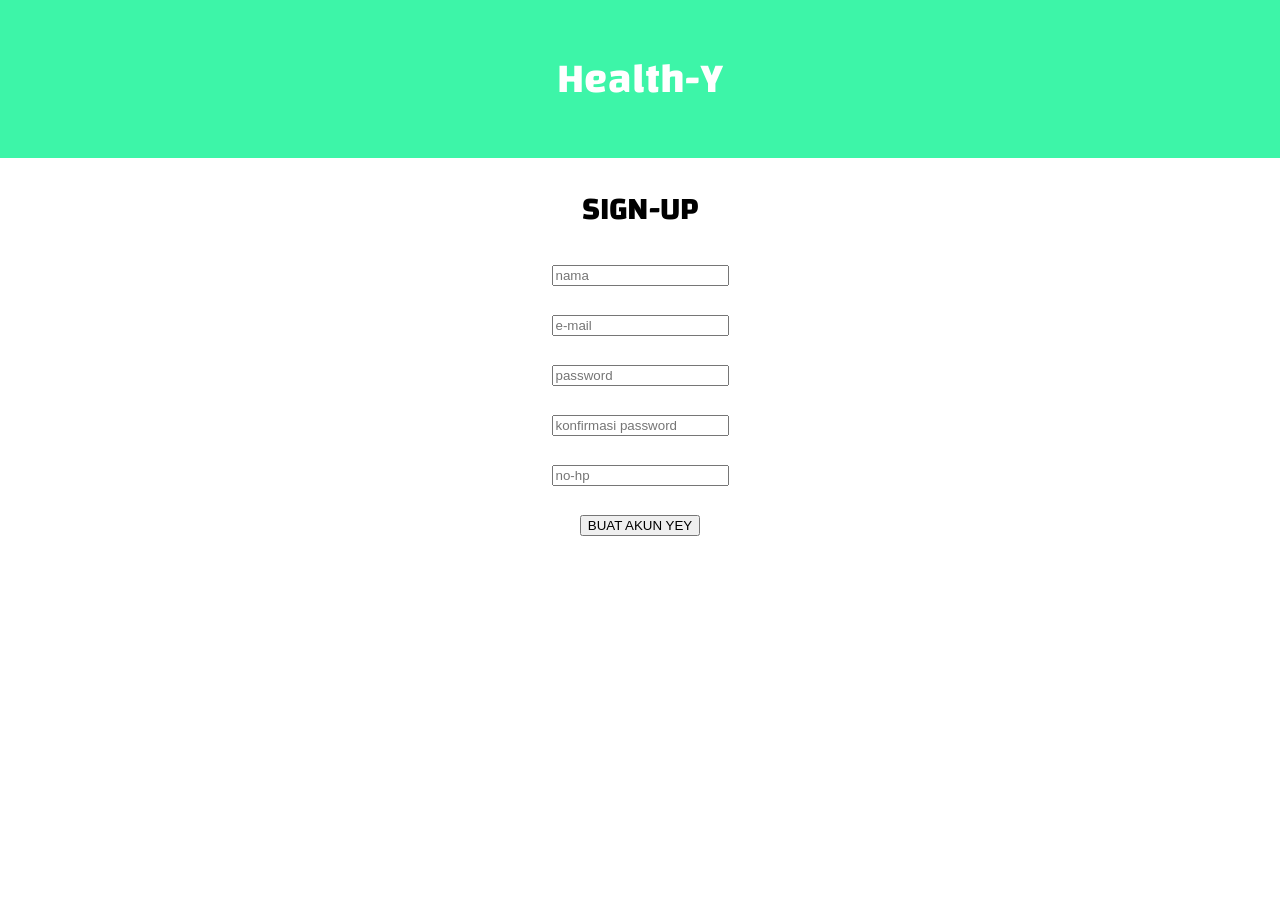
<file: signup.html>
<!DOCTYPE html>
<html>

<head>
	<title>SIGN-UP</title>
	<link rel="stylesheet" type="text/css" href="style/signup.css">
	<link href="https://fonts.googleapis.com/css?family=Changa&display=swap" rel="stylesheet">
	<link rel="shortcut icon" href="assets/5.png" type="image/x-icon">
	<link rel="icon" href="assets/5.png" type="image/x-icon">
</head>

<body>

	<div class="header">
		<h1>Health-Y</h1>
	</div>

	<div class="container">
		<h1>SIGN-UP</h1>

		<div class="nama">
			<input type="text" placeholder="nama">
		</div>

		<div class="email">
			<input type="text" placeholder="e-mail">
		</div>

		<div class="password">
			<input type="password" placeholder="password">
		</div>

		<div class="konfirmasi">
			<input type="password" placeholder="konfirmasi password">
		</div>

		<div class="nohp">
			<input type="text" placeholder="no-hp">
		</div>

		<div class="button">
			<button>BUAT AKUN YEY</button>
		</div>
	</div>
</body>

</html>
</file>
<file: public/css/style.css>
* {
  font-family: sans-serif;
}
/*# sourceMappingURL=style.css.map */
</file>
<file: File112/style/index.css>
* {
  margin: 0;
  padding: 0;
  box-sizing: border-box;
}

body {
  font-family: "Changa";
}

.headStyle {
  background-color: #3df5a8;
  position: fixed;
  left: 0;
  top: 0;
  right: 0;
  width: 100%;
  margin-bottom: 40px;
  height: 5rem;
  z-index: 1;
}

.headStyle h1 {
  color: #fff;
  font-size: 30px;
  margin-left: 120px;
  padding-top: 10px;
}

.containerStyle {
  margin-left: 280px;
  margin-top: 160px;
  margin-bottom: 80px;
}

.rowStyle,
.cutStyle {
  display: flex;
  flex-wrap: wrap;
}

.style {
  font-family: "Changa";
  font-size: 24px;
  text-align: center;
  margin-right: 40px;
  margin-bottom: 40px;
}

.style img {
  max-width: 280px;
  max-height: 300px;
}

.style a {
  text-decoration: none;
  color: black;
}

.style:hover {
  transform: scale(1.12);
  animation: change 10s infinite linear alternate;
  transition: 0.40s;
}

.footerStyle {
  padding: 1rem;
  background: #3df5a8;
  background-size: cover;
  margin-top: 20px;
  text-align: center;
  font-family: "Changa";
}

.footerStyle h1 {
  color: #fff;
  font-size: 21px;
}

@media (min-width: 720px) {
  .containerStyle {
    margin-left: 200px;
  }
}

@keyframes change {
  100% {
    box-shadow: 0 0 4px 10px rgb(17, 240, 136);
  }

  90% {
    box-shadow: 0 0 4px 10px #99f7d2;
  }

  80% {
    box-shadow: 0 0 4px 10px #f4f799;
  }

  70% {
    box-shadow: 0 0 4px 10px #f799f1;
  }

  60% {
    box-shadow: 0 0 4px 10px #99a6f7;
  }

  50% {
    box-shadow: 0 0 4px 10px #d099f7;
  }

  40% {
    box-shadow: 0 0 4px 10px #f7d099;
  }

  30% {
    box-shadow: 0 0 4px 10px #f79999;
  }

  20% {
    box-shadow: 0 0 4px 10px #bff799;
  }

  10% {
    box-shadow: 0 0 4px 10px #9e99f7;
  }

  0% {
    box-shadow: 0 0 4px 10px #85ffca;
  }
}

@keyframes changeBG {
  100% {
    background-color: #3df5a8;
  }

  50% {
    background-color: rgb(255, 53, 46);
  }

  25% {
    background-color: rgb(56, 56, 228);
  }
}
</file>
<file: style/conten2a.css>
* {
  margin: 0;
  padding: 0;
  box-sizing: border-box;
}

body {
  font-family: "Changa";
  overflow-x: hidden;
}

.header {
    background-color: #3df5a8;
    position: fixed;
    left: 0;
    top: 0;
    right: 0;
    width: 100%;
    margin-bottom: 40px;
    height: 5rem;
    z-index: 1;
    display: flex;
}

.header h1 {
    color: #fff;
    font-size: 30px;
    margin-left: 120px;
    padding-top: 10px;
}

.header a {
    text-decoration: none;
    color: #fff;
    font-size: 25px;
    padding-top: 10px;
    font-weight: 700;
    margin-left: 30px;
    transition: 1s;
}

.navbar {
    margin-top: 10px;
    margin-left: 700px;
}

.header a:hover {
    color: black;
}

.top {
  text-align: center;
  font-family: "Changa";
  margin-bottom: -90px;
  line-height: 1.1;
}

.container {
  margin-left: 40px;
  margin-top: 120px;
}

.row {
  display: flex;
}

.doctor-page-1 {
  margin-right: 40px;
  margin-left: 50px;
  margin-top: 120px;
  margin-bottom: 80px;
  border: 2.5px solid black;
}

.doctor-page-2 {
  margin-right: 40px;
  margin-top: 120px;
  margin-bottom: 80px;
  border: 2.5px solid black;
}

.doctor-page-3 {
  margin-right: 40px;
  margin-top: 120px;
  margin-bottom: 80px;
  border: 2.5px solid black;
}

.doctor-page-4 {
  margin-top: 120px;
  margin-bottom: 80px;
  border: 2.5px solid black;
}

.doctor-page-1 img,
.doctor-page-2 img,
.doctor-page-3 img,
.doctor-page-4 img {
  width: 260px;
  height: 240px;
}

.doctor-page-1:hover,
.doctor-page-2:hover,
.doctor-page-3:hover,
.doctor-page-4:hover,
.doctor-page-5:hover,
.doctor-page-6:hover {
  box-shadow: 0 0 4px 10px #3df5a8;
  cursor: pointer;
}

.text {
  text-align: center;
  font-family: "Changa";
}

.text p {
  transform: translateY(-20px);
}

.modal {
  display: none;
  position: fixed;
  z-index: 1;
  padding-top: 100px;
  left: 0;
  top: 0;
  width: 100%;
  height: 100%;
  overflow: auto;
  background-color: rgb(0, 0, 0);
  background-color: rgba(0, 0, 0, 0.9);
}

.modal-content {
  margin: auto;
  display: block;
  width: 50%;
  max-width: 400px;
}

#caption {
  margin: auto;
  display: block;
  width: 50%;
  max-width: 400px;
  text-align: center;
  color: #ddd;
  padding: 10px 0;
  font-family: "Changa";
  font-size: 28px;
  line-height: 0.1;
}

/* The Close Button */
.close {
  position: absolute;
  top: 15px;
  right: 35px;
  color: #f1f1f1;
  font-size: 40px;
  font-weight: bold;
  transition: 0.3s;
}

.close:hover,
.close:focus {
  color: #bbb;
  text-decoration: none;
  cursor: pointer;
}

.footer {
  padding: 1rem;
  background: #3df5a8;
  background-size: cover;
  margin-top: 20px;
  text-align: center;
  font-family: "Changa";
}

.footer h1 {
  color: #fff;
  font-size: 21px;
}

@media screen and (max-width: 720px) {
  .container {
    margin-left: 40px;
  }
}
</file>
<file: style/conten3.css>
* {
    margin: 0;
    padding: 0;
    box-sizing: border-box;
}

body {
    font-family: "Changa";
    overflow-x: hidden;
}

.header {
    background-color: #3df5a8;
    position: fixed;
    left: 0;
    top: 0;
    right: 0;
    width: 100%;
    margin-bottom: 40px;
    height: 5rem;
    z-index: 1;
    display: flex;
}

.header h1 {
    color: #fff;
    font-size: 30px;
    margin-left: 120px;
    padding-top: 10px;
}

.header a {
    text-decoration: none;
    color: #fff;
    font-size: 25px;
    padding-top: 10px;
    font-weight: 700;
    margin-left: 30px;
    transition: 1s;
}

.navbar {
    margin-top: 10px;
    margin-left: 700px;
}

.header a:hover {
    color: black;
}

.container {
    margin-left: 80px;
    margin-top: 150px;
}

.blog-1-page,
.blog-2-page,
.blog-3-page,
.blog-4-page {
    display: flex;
    margin-bottom: 40px;
}

.picture-1-blog,
.picture-2-blog,
.picture-3-blog,
.picture-4-blog {
    margin-right: 35px;
}

.picture-1-blog img,
.picture-2-blog img,
.picture-3-blog img,
.picture-4-blog img {
    border: 2px solid black;
}

.text-1-blog,
.text-2-blog,
.text-3-blog,
.text-4-blog {
    font-family: 'Changa';
}

.text-1-blog a,
.text-2-blog a,
.text-3-blog a,
.text-4-blog a {
    text-decoration: none;
    color: black;
}

.text-1-blog a:hover,
.text-2-blog a:hover,
.text-3-blog a:hover,
.text-4-blog a:hover {
    color: #3df5a8;
}

.text-1-blog p,
.text-2-blog p,
.text-3-blog p,
.text-4-blog p {
    width: 350px;
    line-height: 1.8;
}

.footer {
    padding: 1rem;
    background: #3df5a8;
    background-size: cover;
    margin-top: 20px;
    text-align: center;
    font-family: "Changa";
}

.footer h1 {
    color: #fff;
    font-size: 21px;
}

@media screen and (max-width:5000px) {

    .container {
        width: auto;
        float: none;
    }

    .doctor-page-1 {
        margin-left: 170px;
    }
}

@media screen and (max-width: 720px) {
    .container {
        margin-left: 40px;
    }
}
</file>
<file: style/conten4.css>
* {
    margin: 0;
    padding: 0;
    box-sizing: border-box;
}

body {
    font-family: "Changa";
    overflow-x: hidden;
}

.header {
    background-color: #3df5a8;
    position: fixed;
    left: 0;
    top: 0;
    right: 0;
    width: 100%;
    margin-bottom: 40px;
    height: 5rem;
    z-index: 1;
    display: flex;
}

.header h1 {
    color: #fff;
    font-size: 30px;
    margin-left: 120px;
    padding-top: 10px;
}

.header a {
    text-decoration: none;
    color: #fff;
    font-size: 25px;
    padding-top: 10px;
    font-weight: 700;
    margin-left: 30px;
    transition: 1s;
}

.navbar {
    margin-top: 10px;
    margin-left: 700px;
}

.header a:hover {
    color: black;
}

body h2 {
    font-family: 'Changa';
    text-align: center;
    margin-top: 40px;
}

.container {
    margin-left: 150px;
    margin-top: 80px;
    margin-bottom: 80px;
}

.row {
    display: flex;
}

.blog-1-content,
.blog-2-content,
.blog-3-content,
.blog-4-content,
.blog-5-content {
    margin-left: 40px;
    text-align: center;
    font-family: 'Changa';
    cursor: pointer;
}

.blog-1-content h1,
.blog-2-content h1,
.blog-3-content h1,
.blog-4-content h1,
.blog-5-content h1 {
    font-size: 20px;
    line-height: .1;
}

.blog-1-content img,
.blog-2-content img,
.blog-3-content img,
.blog-4-content img,
.blog-5-content img {
    width: 200px;
    height: 220px;
}

.blog-1-content:hover,
.blog-2-content:hover,
.blog-3-content:hover,
.blog-4-content:hover,
.blog-5-content:hover {
    box-shadow: 0 0 4px 10px #3df5ac;
}

.upper-footer {
    background-color: #3df5ac;
    padding: 28px;
}

.purchase {
    width: 200px;
    height: 100px;
    display: flex;
    margin-left: 1100px;
}

.total {
    background-color: rgb(70, 70, 70);
    height: 50px;
    width: 80px;
    color: white;
    text-align: center;
    font-size: 28px;
}

.buy {
    background-color: #3df5ac;
    height: 50px;
    width: 80px;
    text-align: center;
}

.buy span {
    padding-top: 7px;
    font-size: 40px;
    text-decoration: none;
    color: white;
}

.footer {
    padding: 1rem;
    background: #3df5a8;
    background-size: cover;
    margin-top: 20px;
    text-align: center;
    font-family: "Changa";
}

.footer h1 {
    color: #fff;
    font-size: 21px;
}

@media screen and (min-width: 720px) {
    .container {
        margin-left: 60px;
    }
}
</file>
<file: style/conten5.css>
* {
    margin: 0;
    padding: 0;
    box-sizing: border-box;
}

body {
    font-family: "Changa";
    overflow-x: hidden;
}

.header {
    background-color: #3df5a8;
    position: fixed;
    left: 0;
    top: 0;
    right: 0;
    width: 100%;
    margin-bottom: 40px;
    height: 5rem;
    z-index: 1;
    display: flex;
}

.header h1 {
    color: #fff;
    font-size: 30px;
    margin-left: 120px;
    padding-top: 10px;
}

.header a {
    text-decoration: none;
    color: #fff;
    font-size: 25px;
    padding-top: 10px;
    font-weight: 700;
    margin-left: 30px;
    transition: 1s;
}

.navbar {
    margin-top: 10px;
    margin-left: 700px;
}

.header a:hover {
    color: black;
}

.container {
    width: 1200px;
    height: 300px;
    margin-left: 40px;
    margin-top: 10rem;
    margin-bottom: 5rem;
}

.container:hover {
    box-shadow: 0 0 4px 10px #3df5a8;
}

.row {
    display: flex;
}

.blog-photo {
    margin-right: 20px;
}

.blog-photo img {
    width: 400px;
    height: 300px;
}

.blog-content span {
    font-size: 22px;
}

.blog-content a {
    text-decoration: none;
    color: #1687a7;
    font-size: 32px;
}

.blog-content a:hover {
    color: #3df5a8;
}

.paragraph {
    width: 700px;
    font-size: 20px;
}

.footer {
    padding: 1rem;
    background: #3df5a8;
    background-size: cover;
    margin-top: 20px;
    text-align: center;
    font-family: "Changa";
}

.footer h1 {
    color: #fff;
    font-size: 21px;
}

@media screen and (max-width: 720px) {
    .container {
        margin-left: 40px;
    }
}
</file>
<file: style/conten6.css>
* {
    margin: 0;
    padding: 0;
    box-sizing: border-box;
}

body {
    font-family: "Changa";
    overflow-x: hidden;
}

.header {
    background-color: #3df5a8;
    position: fixed;
    left: 0;
    top: 0;
    right: 0;
    width: 100%;
    margin-bottom: 40px;
    height: 5rem;
    z-index: 1;
    display: flex;
}

.header h1 {
    color: #fff;
    font-size: 30px;
    margin-left: 120px;
    padding-top: 10px;
}

.header a {
    text-decoration: none;
    color: #fff;
    font-size: 25px;
    padding-top: 10px;
    font-weight: 700;
    margin-left: 30px;
    transition: 1s;
}   

.navbar {
    margin-top: 10px;
    margin-left: 700px;
}

.header a:hover {
    color: black;
}

.container {
    margin-left: 80px;
    margin-top: 80px;
}

.row {
    display: flex;
    margin-bottom: 3rem;
}   

h1 {
    font-family: 'Changa';
}

img {
    width: 280px;
    height: 300px;
}

.container {
    margin-top: 130px;
}

.container h1 {
    margin-bottom: 20px;
}

.content-1-blog {
    border: 2px solid black;
    text-align: center;
    line-height: 1.5;
}

.contact {
    font-size: 21px;
    margin-left: 40px;
    margin-top: 80px;
}

.footer {
    padding: 1rem;
    background: #3df5a8;
    background-size: cover;
    margin-top: 20px;
    text-align: center;
    font-family: "Changa";
}

.footer h1 {
    color: #fff;
    font-size: 21px;
}

@media screen and (max-width: 720px) {
    .container {
        margin-left: 40px;
    }
}
</file>
<file: style/login.css>
body {
	padding: 0;
	margin: 0;
	font-family: 'Changa';
}

.header {
	text-align: center;
	background-color: #3df5a8;
	padding: 16px;
	color: white;
	font-size: 21px;
}

.logo {
	position: relative;
	left: 39%;
	width: 400px;
	height: 400px;
}

.logo img {
	width: 300px;
	height: 300px;
}

.box {
	width: 400px;
	height: 120px;
	position: absolute;
	left: 43%;
	bottom: 16%;
}

.finput>input {
	border: none;
	border-bottom: 1px solid #ddd;
	color: #333;
	font-size: 14px;
	margin-bottom: 15px;
	padding: 0.5em 1em 0.5em 0;
	width: 200px;
}

.finput input[type="text"]:focus,
.finput textarea:focus {
	border-bottom: 1px solid #000;
	outline: none;
}

.row {
	display: flex;
	position: absolute;
	left: 40%;
	bottom: 12%;
}

.link {
	width: 120px;
	height: 40px;
	background-color: #3df5a8;
	text-align: center;
	margin-right: 60px;
}

.link a {
	text-decoration: none;
	color: white;
}

.link button {
	border: none;
	background-color: #3df5a8;
	color: white;
	font-family: 'Changa';
	font-size: 20px;
}

.button {
	width: 120px;
	height: 40px;
	background-color: #3df5a8;
	text-align: center;
}

.button button {
	border: none;
	background-color: #3df5a8;
	color: white;
	font-family: 'Changa';
	font-size: 20px;
}

@media screen and (min-width: 720px) {
	body {
		padding: 0;
		margin: 0;
		font-family: 'Changa';
	}

	.header {
		text-align: center;
		background-color: #3df5a8;
		padding: 16px;
		color: white;
		font-size: 21px;
	}

	.logo {
		position: relative;
		left: 39%;
		width: 400px;
		height: 400px;
	}

	.logo img {
		width: 300px;
		height: 300px;
	}

	.box {
		width: 400px;
		height: 120px;
		position: absolute;
		left: 43%;
		bottom: 16%;
	}

	.finput>input {
		border: none;
		border-bottom: 1px solid #ddd;
		color: #333;
		font-size: 14px;
		margin-bottom: 15px;
		padding: 0.5em 1em 0.5em 0;
		width: 200px;
	}

	.finput input[type="text"]:focus,
	.finput textarea:focus {
		border-bottom: 1px solid #000;
		outline: none;
	}

	.row {
		display: flex;
		position: absolute;
		left: 40%;
		bottom: 12%;
	}

	.link {
		width: 120px;
		height: 40px;
		background-color: #3df5a8;
		text-align: center;
		margin-right: 60px;
	}

	.link a {
		text-decoration: none;
		color: white;
	}

	.link button {
		border: none;
		background-color: #3df5a8;
		color: white;
		font-family: 'Changa';
		font-size: 20px;
	}

	.button {
		width: 120px;
		height: 40px;
		background-color: #3df5a8;
		text-align: center;
	}

	.button button {
		border: none;
		background-color: #3df5a8;
		color: white;
		font-family: 'Changa';
		font-size: 20px;
	}

}
</file>
<file: style/lupasandi.css>
body {
    margin: 0;
    padding: 0;
    font-family: 'Changa';
    text-align: center;
}

.header {
    font-size: 21px;
    background-color: #3df5a8;
    padding: 12px;
    color: white;
}

.container {
    border: 1px solid black;
    width: 400px;
    height: 200px;
    margin: 3rem auto;
    color: #3df5a8;
    background: #262626;
}

p {
    margin-top: 60px;
}
</file>
<file: style/newpassword.css>
body {
    margin: 0;
    padding: 0;
    text-align: center;
    font-family: 'Changa'
}

.header {
    background-color: #3df5a8;
    padding: 20px;
    color: white;
    text-align: left;
}

.header h1 {
    margin-left: 200px;
}

.old {
    margin-bottom: 20px;
}

button {
    width: 160px;
    height: 22px;
    margin-top: 20px;
}
</file>
<file: style/purchase.css>
* {
    margin: 0;
    padding: 0;
    box-sizing: border-box;
}

body {
    font-family: "Changa";
}

.header {
    background-color: #3df5a8;
    position: fixed;
    left: 0;
    top: 0;
    right: 0;
    width: 100%;
    margin-bottom: 70px;
    height: 5rem;
    z-index: 1;
    display: flex;
}

.header h1 {
    color: #fff;
    font-size: 30px;
    margin-left: 120px;
    padding-top: 10px;
}

.header a {
    text-decoration: none;
    color: #fff;
    font-size: 30px;
    padding-top: 10px;
    font-weight: 700;
    margin-left: 30px;
}

.navbar {
    margin-top: 10px;
    margin-left: 700px;
}

.header a:hover {
    color: black;
}

.container {
    width: 1200px;
    height: 520px;
    margin-top: 100px;
    display: flex;
}

.text {
    margin-left: 20px;
    margin-top: 20px;
}

.text input {
    border: none;
    border-bottom: 1px solid #ddd;
    color: #333;
    font-size: 14px;
    margin-bottom: 15px;
    padding: 0.5em 1em 0.5em 0;
    width: 200px;
}

.text input[type="text"]:focus,
.text textarea:focus {
    border-bottom: 1px solid #000;
    outline: none;
}

.choosen {
    display: flex;
    margin-top: 20px;
}

.cancel {
    margin-right: 60px;
}

.cancel button {
    background-color: #3df5a8;
    border: none;
    font-size: 21px;
    color: #fff;
    width: 100px;
    height: 50px;
}

.cancel:hover {
    transform: scale(1.26);
}

.keepbuy button {
    background-color: #3df5a8;
    border: none;
    font-size: 21px;
    color: #fff;
    width: 100px;
    height: 50px;
}

.keepbuy:hover {
    transform: scale(1.26);
}

.footer {
    padding: 1rem;
    background-color: #3df5a8;
    background-size: cover;
    margin-top: 20px;
    text-align: center;
    font-family: "Changa";
}

.footer h1 {
    color: white;
    font-size: 21px;
}

@media screen and (min-width: 720px) {
    .container {
        margin-left: 60px;
    }
}
</file>
<file: style/signup.css>
body {
	margin: 0;
	padding: 0;
	font-family: 'Changa';
}

.header {
	text-align: center;
	padding: 12px;
	background-color: #3df5a8;
	color: white;
	font-size: 21px;
}

.container {
	text-align: center;
	margin-top: 20px;
}

.nama,
.email,
.password,
.konfirmasi,
.nohp,
.button {
	margin-top: 20px;
}
</file>
